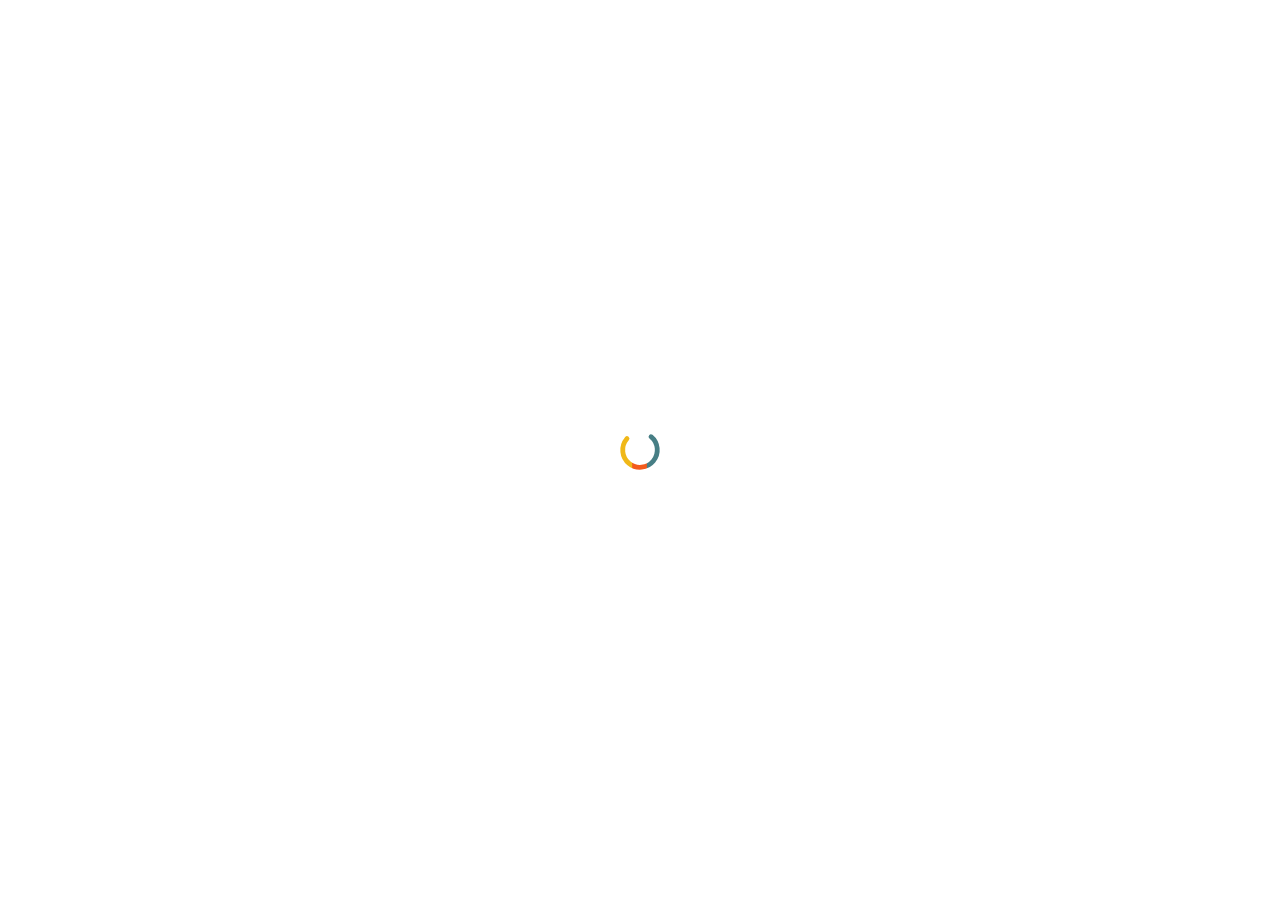
<file: index.html>
﻿<!DOCTYPE html>
<html lang="en">
<head>
<meta charset="utf-8">
<title>Mr. Liu | VCard | CV HTML</title>
<!-- Stylesheets -->
<link href="css/bootstrap.css" rel="stylesheet">
<link href="css/style.css" rel="stylesheet">
<link href="css/responsive.css" rel="stylesheet">

<!--Favicon-->
<link rel="shortcut icon" href="images/favicon.png" type="image/x-icon">
<link rel="icon" href="images/favicon.png" type="image/x-icon">
<!-- Responsive -->
<meta http-equiv="X-UA-Compatible" content="IE=edge">
<meta name="viewport" content="width=device-width, initial-scale=1.0, maximum-scale=1.0, user-scalable=0">
<!--[if lt IE 9]><script src="js/html5shiv.js"></script><![endif]-->
<!--[if lt IE 9]><script src="js/respond.js"></script><![endif]-->
</head>

<body>

<div class="page-wrapper default-version">
 	
    <!-- Preloader -->
    <div class="preloader"></div>

    <div class="page-background">
        <div class="image-1"><img src="images/icons/shape/icon-1.png" alt=""></div>
        <div class="image-7"><img src="images/icons/shape/icon-7.png" alt=""></div>
        <canvas id="canvas"></canvas>
    </div>
    
    <!-- Mobile menu 手机页面友好显示-->
    <div class="mobile-menu">
        <div class="container">
            <!--Nav Outer-->
            <div class="nav-outer clearfix">
                <div class="logo"><a href="index.html"><img src="images/logo.png" alt=""></a></div>
                <!-- Main Menu -->
                <nav class="main-menu">
                    <div class="navbar-header">
                        <!-- Toggle Button -->      
                        <button type="button" class="navbar-toggle" data-toggle="collapse" data-target=".navbar-collapse">
                            <span class="icon-bar"></span>
                            <span class="icon-bar"></span>
                            <span class="icon-bar"></span>
                        </button>
                    </div>
                    
                    <div class="navbar-collapse collapse scroll-nav clearfix">
                        <ul class="navigation clearfix">
                            
                            <li class="current"><a href="#home">首页</a></li>
                            <li><a href="#about">关于Me</a></li>
                            <li><a href="#resume">个人简历</a></li>
                            <li><a href="#services">相关领域</a></li>
                            <li><a href="#work">工作/项目</a></li>
                            <li><a href="#blog">个人博客</a></li>
                            <li><a href="#contact">联系我！</a></li>

                         </ul>
                    </div>
                </nav>
                <!-- Main Menu End-->                        
            </div>
            <!--Nav Outer End-->            
        </div>
    </div>
 	
    <div class="card-outer">
        <div class="scroll-box">
            <div class="container" data-animation-in="fadeInLeft" data-animation-out="fadeOutLeft">
                <div class="card-wrapper">
                    <div class="author-info" style="background-image:url(images/background/3.jpg)">
                        <div class="image"><img src="images/resource/user.png" alt=""></div>
                        <div class="author">
                            <h3>Mr. Liu </h3>
                            <div class="designation">
                                你好，我是
                                <div class="typing-title">
                                    <p>一个 <strong>web developer.</strong></p>
                                    <p>一个 <strong>web Designer.</strong></p>
                                    <p>一个 <strong>photographer.</strong></p>
                                </div>
                                <span class="typed-title"></span>
                            </div>
                        </div>
                        <div class="link-btn">
                            <a href="projects.html" class="theme-btn btn-style-one">作品集</a>
                        </div>
                        <ul class="social-icon-two">
                            <li><a href="#"><span class="fa fa-facebook"></span></a></li>
                            <li><a href="#"><span class="fa fa-twitter"></span></a></li>
                            <li><a href="#"><span class="fa fa-google-plus"></span></a></li>
                            <li><a href="#"><span class="fa fa-pinterest"></span></a></li>
                        </ul>
                    </div>
                    <div class="card-inner-box">
                        <header class="header wow fadeInLeft" data-wow-duration="1.5s">
                            <ul class="main-menu">
                                <li class="active home"><a class="logo" href="#home"><img src="images/logo.png" alt=""></a></li>
                                <li><a href="#about"><i class="flaticon-social"></i>关于我</a></li>
                                <li><a href="#resume"><i class="flaticon-curriculum"></i>个人简历</a></li>
                                <li><a href="#work"><i class="flaticon-tools"></i>工作/项目</a></li>
                                <li><a href="#blog"><i class="flaticon-blog"></i>博客</a></li>
                                <li><a href="#services"><i class="flaticon-layers-1"></i>相关领域</a></li>
                                <li><a href="#contact"><i class="flaticon-send-mail"></i>联系我</a></li>
                            </ul>
                        </header>

                        <!-- card item -->
                        <div class="card-home card-item active" id="home" style="background-image:url(images/background/1.jpg)">

                            <div class="card-inner wow fadeInUp" data-wow-duration="2s">
                                <div class="image"><img src="images/resource/user.png" alt=""></div>
                                <div class="author">
                                    <h3>Mr. Liu</h3>
                                    <div class="designation">
                                        你好，我是
                                        <div class="typing-title">
                                            <p>一个 <strong>web developer.</strong></p>
                                            <p>一个 <strong>web Designer.</strong></p>
                                            <p>一个 <strong>photographer.</strong></p>
                                        </div>
                                        <span class="typed-title"></span>
                                    </div>
                                </div>
                                <div class="text">没有行动的承诺，不过是一席空话.</div>
                                <div class="link-btn">
                                    <a href="projects.html" class="theme-btn btn-style-one">作品集</a>
                                    <a href="personal-introduction.html" class="theme-btn btn-style-two">个人介绍</a>
                                </div>
                                <ul class="social-icon-two">
                                    <li><a href="#"><span class="fa fa-facebook"></span></a></li>
                                    <li><a href="#"><span class="fa fa-twitter"></span></a></li>
                                    <li><a href="#"><span class="fa fa-google-plus"></span></a></li>
                                    <li><a href="#"><span class="fa fa-pinterest"></span></a></li>
                                    <li><a href="#"><span class="fa fa-dribbble"></span></a></li>
                                </ul>
                            </div>
                            
                        </div>
                        <!-- end item -->

                        <!-- card item -->
                        <div class="card-about card-item" id="about" style="background-image:url(images/background/2.jpg)">
                            <div class="card-inner">
                                <h4 class="title">个人信息</h4>
                                <div class="text">没有行动的承诺，不过是一席空话.</div>
                                <div class="info-list">
                                    <div class="row">
                                        <div class="col-md-6">
                                            <ul class="list-style-one">
                                                <li><strong>姓名:</strong>  刘同学</li>
                                                <li><strong>电话:</strong>  17596574130</li>
                                                <li><strong>地址:</strong>  中国 河南</li>
                                            </ul>
                                        </div>
                                        <div class="col-md-6">
                                            <ul class="list-style-one">
                                                <li><strong>邮箱:</strong>  2575625550@qq.com</li>
                                                <li><strong>学历:</strong>  研究生</li>
                                                <li><strong>语言:</strong>  CET-6</li>
                                            </ul>
                                        </div>
                                    </div>
                                </div>                                    
                                <h4 class="title">个人技能</h4>
                                <div class="row">
                                    <!-- About Block -->
                                    <div class="skill-block col-md-3 col-sm-4 col-xs-6">
                                        <div class="inner-box">
                                            <div class="graph-outer">
                                                <input type="text" class="dial" data-fgColor="#9147ff" data-bgColor="#f5f5f5" data-width="90" data-height="90" data-linecap="normal"  value="75">
                                                <div class="inner-text count-box"><span class="count-text" data-stop="75" data-speed="2000"></span>%</div>
                                            </div>
                                            <h3>后端</h3>
                                        </div>
                                    </div>

                                    <!-- About Block -->
                                    <div class="skill-block col-md-3 col-sm-4 col-xs-6">
                                        <div class="inner-box">
                                            <div class="graph-outer">
                                                <input type="text" class="dial" data-fgColor="#ff5e7e" data-bgColor="#f5f5f5" data-width="90" data-height="90" data-linecap="normal"  value="50">
                                                <div class="inner-text count-box"><span class="count-text" data-stop="50" data-speed="2000"></span>%</div>
                                            </div>
                                            <h3>前端</h3>
                                        </div>
                                    </div>

                                    <!-- About Block -->
                                    <div class="skill-block col-md-3 col-sm-4 col-xs-6">
                                        <div class="inner-box">
                                            <div class="graph-outer">
                                                <input type="text" class="dial" data-fgColor="#ffc713" data-bgColor="#f5f5f5" data-width="90" data-height="90" data-linecap="normal"  value="40">
                                                <div class="inner-text count-box"><span class="count-text" data-stop="40" data-speed="2000"></span>%</div>
                                            </div>
                                            <h3>深度学习 </h3>
                                        </div>
                                    </div>

                                    <!-- About Block -->
                                    <div class="skill-block col-md-3 col-sm-4 col-xs-6">
                                        <div class="inner-box">
                                            <div class="graph-outer">
                                                <input type="text" class="dial" data-fgColor="#51dbc3" data-bgColor="#f5f5f5" data-width="90" data-height="90" data-linecap="normal"  value="10">
                                                <div class="inner-text count-box"><span class="count-text" data-stop="10" data-speed="2000"></span>%</div>
                                            </div>
                                            <h3>嵌入式 </h3>
                                        </div>
                                    </div>
                                </div>
                                <div class="row">
                                    <div class="lower-content">
                                        <div class="col-sm-12 col-xs-12">
                                            <p>编程语言：熟练掌握java、较熟练使用python、c++。</p>
                                            <p>熟练掌握后端开发框架：SSM、微服务框架springboot、spring cloud、spring security等；前端框架：vue框架、Element框架。</p>
                                            <p>会熟练使用mysql、neo4j、redis、消息队列等。</p>
                                            <p>其他：vs2019+QT开发、python深度学习框架pytorch。</p>
                                        </div>
                                    
                                    </div>
                                </div>
                                    
                                        
                            </div>
                        </div>
                        <!-- end item -->

                        <!-- card item -->
                        <div class="card-resume card-item" id="resume" style="background-image:url(images/background/2.jpg)">
                            <div class="card-inner">
                                <h4 class="title">个人简历</h4>
                                <div class="row clearfix">
                                    <!--Column-->
                                    <div class="timeline-column col-md-6 col-sm-12 col-xs-12">
                                        <div class="inner">
                                            <div class="col-header"><div class="icon-box"><div class="icon-inner"><div class="icon"><span class="flaticon-book"></span></div></div></div> <h2>教育经历</h2></div>
                                            
                                            <!--Timeline Block-->
                                            <div class="timeline-block">
                                                <div class="inner-box">
                                                    <h4>本科</h4>
                                                    <div class="date"><span>2017年09月 - 2021年07月</span> / 郑州大学</div>
                                                    <div class="text">GPA:专业前15%</div>
                                                    <div class="text"> 荣誉：二等奖学金(2019-2020) 三等奖学金(2018-2019)</div>
                                                </div>
                                            </div>
                                            <!--Timeline Block-->
                                            <div class="timeline-block">
                                                <div class="inner-box">
                                                    <h4>研究生</h4>
                                                    <div class="date"><span>2022年07月 - 2025年06月</span> / 郑州大学</div>
                                                    <div class="text">荣誉：机器人比赛三等奖、一等奖学金，院级优秀团员</div>
                                                </div>
                                            </div>
                                        </div>
                                    </div>

                                    <!--Column-->
                                    <div class="timeline-column col-md-6 col-sm-12 col-xs-12">
                                        <div class="inner">
                                            <div class="col-header"><div class="icon-box"><div class="icon-inner"><div class="icon"><span class="flaticon-case"></span></div></div></div> <h2>工作经历</h2></div>
                                            
                                            <!--Timeline Block-->
                                            <div class="timeline-block">
                                                <div class="inner-box">
                                                    <h4>java开发工程师</h4>
                                                    <div class="date"><span>2021年07月 - 2022年04月</span> / 济南-中国重汽集团有限公司</div>
                                                    <div class="text">参与配件三包政策、外出运费等公司业务的功能分析和设计。</div>
                                                    <div class="text">参与开发了国际公司配件辅助系统，完成开发了用户管理，价格管理，价格政策管理，配件目录管理，大区部管理，国家管理等模块。深刻体会了软件项目从立项到测试的完整步骤。使用了springboot、VUE+Element框架。 </div>
                                                </div>
                                            </div>
                                            
                                        </div>
                                    </div>
                                    
                                    <!--Column-->
                                    <div class="timeline-column col-md-6 col-sm-12 col-xs-12">
                                        <div class="inner">
                                            <div class="col-header"><div class="icon-box"><div class="icon-inner"><div class="icon"><span class="flaticon-computer"></span></div></div></div> <h2>项目经历</h2></div>
                                            
                                            <!--Timeline Block-->
                                            <div class="timeline-block">
                                                <div class="inner-box">
                                                    <h4>开发人员</h4>
                                                    <div class="date"><span>2022年11月 - 至今</span>  / 基于增强现实的EWIS维修支持系统</div>
                                                    <div class="text">项目针对目前的EWIS的排故维修过程复杂、耗时长、效率低等问题进行开发. </div>
                                                </div>
                                            </div>

                                            <div class="timeline-block">
                                                <div class="inner-box">
                                                    <h4>开发人员</h4>
                                                    <div class="date"><span>2023年11月 - 2024年03月 </span> / 基于汽车维修知识的智能问答系统.</div>
                                                    <div class="text">项目提供了一个高效、精准且用户友好的汽车知识智能问答平台，帮助维修人员快速解决各种汽车维修相关的问题。</div>
                                                </div>
                                            </div>

                                        </div>
                                    </div>
                                    <!--Column-->
                                    <div class="timeline-column col-md-6 col-sm-12 col-xs-12">
                                        <div class="inner">
                                            <div class="col-header"><div class="icon-box"><div class="icon-inner"><div class="icon"><span class="flaticon-curriculum"></span></div></div></div> <h2>活动经历</h2></div>
                                            
                                            <!--Timeline Block-->
                                            <div class="timeline-block">
                                                <div class="inner-box">
                                                    <h4>开发人员</h4>
                                                    <div class="date"><span>2022年11月 - 至今</span>  / 基于增强现实的EWIS维修支持系统</div>
                                                    <div class="text">项目针对目前的EWIS的排故维修过程复杂、耗时长、效率低等问题进行开发. </div>
                                                </div>
                                            </div>

                                            <div class="timeline-block">
                                                <div class="inner-box">
                                                    <h4>开发人员</h4>
                                                    <div class="date"><span>2023年11月 - 2024年03月 </span> / 基于汽车维修知识的智能问答系统.</div>
                                                    <div class="text">项目提供了一个高效、精准且用户友好的汽车知识智能问答平台，帮助维修人员快速解决各种汽车维修相关的问题。 </div>
                                                </div>
                                            </div>

                                        </div>
                                    </div>
                                    
                                </div>
                            </div>
                        </div>
                        <!-- end item -->
                        <!-- card item -->
                        <div class="card-projects card-item" id="work" style="background-image:url(images/background/2.jpg)">
                            <div class="card-inner">
                                <h4 class="title">项目介绍</h4>
                                <div class="row">
                                    <div class="projects-block col-md-6">
                                        <div class="inner-box">
                                            <figure class="image">
                                                <img src="images/gallery/ewis.png" alt="image">
                                                <div class="overlay">
                                                    <a class="lightbox-image option-btn" title="Image Caption Here" data-fancybox-group="example-gallery" href="images/gallery/1.jpg">
                                                        <i class="fa fa-search"></i>
                                                    </a>                                
                                                </div>
                                            </figure>
                                            <div class="caption-title">
                                                <h3><a href="project-first.html">基于汽车维修知识的智能问答系统</a></h3>
                                                <span>已申请软著</span>
                                            </div>
                                        </div>
                                    </div>
                                    <div class="projects-block col-md-6">
                                        <div class="inner-box">
                                            <figure class="image">
                                                <img src="images/gallery/repair.jpg" alt="image">
                                                <div class="overlay">
                                                    <a class="lightbox-image option-btn" title="Image Caption Here" data-fancybox-group="example-gallery" href="images/gallery/2.jpg">
                                                        <i class="fa fa-search"></i>
                                                    </a>                                
                                                </div>
                                            </figure>
                                            <div class="caption-title">
                                                <h3><a href="project-second.html">
                                                    基于增强现实的EWIS维修支持系统</a></h3>
                                                <span>已申请专利</span>
                                            </div>
                                        </div>
                                    </div>
                                    <div class="projects-block col-md-12">
                                        <div class="inner-box">
                                            <figure class="image">
                                                <img src="images/gallery/3.jpg" alt="image">
                                                <div class="overlay">
                                                    <a class="lightbox-image option-btn" title="Image Caption Here" data-fancybox-group="example-gallery" href="images/gallery/3.jpg">
                                                        <i class="fa fa-search"></i>
                                                    </a>                                
                                                </div>
                                            </figure>
                                            <div class="caption-title">
                                                <h3><a href="#">Portfolio Item Title</a></h3>
                                                <span>Branding, Print</span>
                                            </div>
                                        </div>
                                    </div>
                                    <div class="projects-block col-md-6">
                                        <div class="inner-box">
                                            <figure class="image">
                                                <img src="images/gallery/4.jpg" alt="image">
                                                <div class="overlay">
                                                    <a class="lightbox-image option-btn" title="Image Caption Here" data-fancybox-group="example-gallery" href="images/gallery/4.jpg">
                                                        <i class="fa fa-search"></i>
                                                    </a>                                
                                                </div>
                                            </figure>
                                            <div class="caption-title">
                                                <h3><a href="#">Portfolio Item Title</a></h3>
                                                <span>Branding, Print</span>
                                            </div>
                                        </div>
                                    </div>
                                    <div class="projects-block col-sm-6">
                                        <div class="inner-box">
                                            <figure class="image">
                                                <img src="images/gallery/5.jpg" alt="image">
                                                <div class="overlay">
                                                    <a class="lightbox-image option-btn" title="Image Caption Here" data-fancybox-group="example-gallery" href="images/gallery/5.jpg">
                                                        <i class="fa fa-search"></i>
                                                    </a>                                
                                                </div>
                                            </figure>
                                            <div class="caption-title">
                                                <h3><a href="#">Portfolio Item Title</a></h3>
                                                <span>Branding, Print</span>
                                            </div>
                                        </div>
                                    </div>
                                    <div class="projects-block col-sm-6">
                                        <div class="inner-box">
                                            <figure class="image">
                                                <img src="images/gallery/6.jpg" alt="image">
                                                <div class="overlay">
                                                    <a class="lightbox-image option-btn" title="Image Caption Here" data-fancybox-group="example-gallery" href="images/gallery/6.jpg">
                                                        <i class="fa fa-search"></i>
                                                    </a>                                
                                                </div>
                                            </figure>
                                            <div class="caption-title">
                                                <h3><a href="#">Portfolio Item Title</a></h3>
                                                <span>Branding, Print</span>
                                            </div>
                                        </div>
                                    </div>
                                </div>
                            </div>
                        </div>
                        <!-- end item -->
                        <!-- card item -->
                        <div class="card-blog card-item" id="blog" style="background-image:url(images/background/2.jpg)">
                            <div class="card-inner">
                                <h4 class="title">个人博客</h4>
                                <div class="news-block">
                                    <div class="inner-box">
                                        <div class="image">
                                            <img src="images/resource/idea.png" alt="">
                                            <div class="overlay">
                                                <a class="link-btn" href="https://oir67ro11b7.feishu.cn/docx/JcX3d37yaoLJaIxteVjcAUCfn2c?from=from_copylink">
                                                    <i class="fa fa-link"></i>
                                                </a>                                
                                            </div>
                                        </div>
                                        <div class="date"><strong>02</strong> <br>Sep</div>
                                        <div class="lower-content">
                                            <h4><a href="https://oir67ro11b7.feishu.cn/docx/JcX3d37yaoLJaIxteVjcAUCfn2c?from=from_copylink">
                                                Idea的使用
                                            </a></h4>
                                            <div class="post-meta">by admin  /  <span>Design</span></div>
                                        </div>
                                    </div>
                                </div>
                                <div class="news-block">
                                    <div class="inner-box">
                                        <div class="image">
                                            <img src="images/resource/java1.png" alt="">
                                            <div class="overlay">
                                                <a class="link-btn" href="https://oir67ro11b7.feishu.cn/mindnotes/WJ5cbQFllmZeJlnbIfXcjaa7nHh?from=from_copylink">
                                                    <i class="fa fa-link"></i>
                                                </a>                                
                                            </div>
                                        </div>
                                        <div class="date"><strong>04</strong> <br>Sep</div>
                                        <div class="lower-content">
                                            <h4><a href="https://oir67ro11b7.feishu.cn/mindnotes/WJ5cbQFllmZeJlnbIfXcjaa7nHh?from=from_copylink">java容器</a></h4>
                                            <div class="post-meta">by admin  /  <span>Design</span></div>
                                        </div>
                                    </div>
                                </div>
                                <div class="news-block">
                                    <div class="inner-box">
                                        <div class="image">
                                            <img src="images/resource/mysql.png" alt="">
                                            <div class="overlay">
                                                <a class="link-btn" href="https://oir67ro11b7.feishu.cn/docx/BRZudu1nQoAPF6xFkPQc0dN3nuh?from=from_copylink">
                                                    <i class="fa fa-link"></i>
                                                </a>                                
                                            </div>
                                        </div>
                                        <div class="date"><strong>06</strong> <br>Sep</div>
                                        <div class="lower-content">
                                            <h4><a href="https://oir67ro11b7.feishu.cn/docx/BRZudu1nQoAPF6xFkPQc0dN3nuh?from=from_copylink">
                                                mysql基础和高级</a></h4>
                                            <div class="post-meta">by admin  /  <span>Design</span></div>
                                        </div>
                                    </div>
                                </div>
                                <div class="news-block">
                                    <div class="inner-box">
                                        <div class="image">
                                            <img src="images/resource/maven.png" alt="">
                                            <div class="overlay">
                                                <a class="link-btn" href="https://oir67ro11b7.feishu.cn/docx/XjW6dcTUao5QtFxPPj1cq5VfnXf?from=from_copylink">
                                                    <i class="fa fa-link"></i>
                                                </a>                                
                                            </div>
                                        </div>
                                        <div class="date"><strong>07</strong> <br>Sep</div>
                                        <div class="lower-content">
                                            <h4><a href="https://oir67ro11b7.feishu.cn/docx/XjW6dcTUao5QtFxPPj1cq5VfnXf?from=from_copylink">
                                                maven的使用</a></h4>
                                            <div class="post-meta">by admin  /  <span>Design</span></div>
                                        </div>
                                    </div>
                                </div>
                                <div class="news-block">
                                    <div class="inner-box">
                                        <div class="image">
                                            <img src="images/resource/linux+win.png" alt="">
                                            <div class="overlay">
                                                <a class="link-btn" href="https://oir67ro11b7.feishu.cn/docx/E5EeddrLDoT3FYxytBZclBJlnNZ?from=from_copylink">
                                                    <i class="fa fa-link"></i>
                                                </a>                                
                                            </div>
                                        </div>
                                        <div class="date"><strong>08</strong> <br>Sep</div>
                                        <div class="lower-content">
                                            <h4><a href="https://oir67ro11b7.feishu.cn/docx/E5EeddrLDoT3FYxytBZclBJlnNZ?from=from_copylink">
                                                linux+windows双系统配置</a></h4>
                                            <div class="post-meta">by admin  /  <span>Design</span></div>
                                        </div>
                                    </div>
                                </div>
                                <div class="news-block">
                                    <div class="inner-box">
                                        <div class="image">
                                            <img src="images/resource/linux.png" alt="">
                                            <div class="overlay">
                                                <a class="link-btn" href="https://oir67ro11b7.feishu.cn/docx/W0s9dDia7oMQ7pxuWg0ciZEknce?from=from_copylink">
                                                    <i class="fa fa-link"></i>
                                                </a>                                
                                            </div>
                                        </div>
                                        <div class="date"><strong>09</strong> <br>Sep</div>
                                        <div class="lower-content">
                                            <h4><a href="https://oir67ro11b7.feishu.cn/docx/W0s9dDia7oMQ7pxuWg0ciZEknce?from=from_copylink">
                                                linux杂项学习</a></h4>
                                            <div class="post-meta">by admin  /  <span>Design</span></div>
                                        </div>
                                    </div>
                                </div>
                            </div>
                        </div>
                        <!-- end item -->
                        <!-- card item -->
                        <div class="card-services card-item" id="services" style="background-image:url(images/background/2.jpg)">
                            <div class="card-inner">
                                <h4 class="title">相关领域</h4>
                                <div class="row">
                                    <div class="services-block col-md-6">
                                        <div class="inner-box">
                                            <div class="icon-box"><span class="icon flaticon-pen-tool"></span></div>
                                            <h4><a href="https://oir67ro11b7.feishu.cn/docx/W0s9dDia7oMQ7pxuWg0ciZEknce?from=from_copylink">Linux系统</a></h4>
                                            <div class="text">通过视觉设计和用户体验优化来创建美观、易用的数字产品的过程。 </div>
                                        </div> 
                                    </div>
                                    <div class="services-block col-md-6">
                                        <div class="inner-box">
                                            <div class="icon-box"><span class="icon flaticon-folder"></span></div>
                                            <h4><a href="blog-single.html">Web Development Tools</a></h4>
                                            <div class="text">创建和维护网站和Web应用程序的软件和服务集合，包括代码编辑器、版本控制系统。 </div>
                                        </div> 
                                    </div>
                                    <div class="services-block col-md-6">
                                        <div class="inner-box">
                                            <div class="icon-box"><span class="icon flaticon-computer"></span></div>
                                            <h4><a href="blog-single.html">Coding Style</a></h4>
                                            <div class="text">编写代码时遵循的一系列规范和最佳实践，以提高代码的可读性、可维护性和一致性。 </div>
                                        </div> 
                                    </div>
                                    <div class="services-block col-md-6">
                                        <div class="inner-box">
                                            <div class="icon-box"><span class="icon flaticon-layers-1"></span></div>
                                            <h4><a href="blog-single.html">Deep Learning</a></h4>
                                            <div class="text">通过构建和训练多层神经网络来自动提取和学习数据的特征，以此来完成某种任务 </div>
                                        </div> 
                                    </div>
                                    <div class="services-block col-md-6">
                                        <div class="inner-box">
                                            <div class="icon-box"><span class="icon flaticon-web-design"></span></div>
                                            <h4><a href="blog-single.html">java Development</a></h4>
                                            <div class="text">Java编程语言进行软件和应用程序开发的过程，强调平台独立性和面向对象编程。 </div>
                                        </div> 
                                    </div>
                                    <div class="services-block col-md-6">
                                        <div class="inner-box">
                                            <div class="icon-box"><span class="icon flaticon-photo-camera"></span></div>
                                            <h4><a href="blog-single.html">Spring Microservices </a></h4>
                                            <div class="text">构建小型、独立、可部署服务的架构模式，旨在提高系统的可扩展性和灵活性。 </div>
                                        </div> 
                                    </div>
                                </div>
                            </div>
                        </div>
                        <!-- end item -->
                        
                        <!-- card item -->
                        <div class="card-contact card-item" id="contact" style="background-image:url(images/background/2.jpg)">
                            <div class="card-inner">
                                <h3 class="title">联系方式</h3>
                                <h4>保持联络</h4>
                                <div class="row clearfix">
                                    <div class="col-md-6">
                                        <ul class="list-style-two">
                                            <li><span class="icon flaticon-signs"></span>高新区科学大道100号郑州大学 <br> 河南省郑州市 </li>
                                            <li><span class="icon flaticon-smartphone"></span>(+86) 17596574130 <br>(+86) 19838041187</li>
                                            <li><span class="icon flaticon-note-1"></span>2575625550@qq.com <br>info@example.com</li>
                                        </ul>
                                    </div>
                                    <div class="col-md-6">
                                        <div class="map-section">
                                            <div class="home-google-map">
                                                <div 
                                                    class="google-map" 
                                                    id="contact-google-map" 
                                                    data-map-lat="40.700843" 
                                                    data-map-lng="-74.004012" 
                                                    data-icon-path="images/icons/map-marker.png"
                                                    data-map-title="Chester"
                                                    data-map-zoom="11" >
                                                </div>
                                            </div>
                                        </div>
                                    </div>
                                </div>                                        
                            </div>
                        </div>
                        <!-- end item -->

                    </div>
                </div>
                    
            </div>
        </div>
            
    </div>

</div>
<!--End pagewrapper-->


<script src="js/jquery.js"></script> 

<script src="js/bootstrap.min.js"></script>
<script src="js/jquery.mCustomScrollbar.concat.min.js"></script>
<script src="js/owl.js"></script>
<script src="js/wow.js"></script>
<script src="js/appear.js"></script>
<script src="js/jquery.fancybox.js"></script>
<script src="js/element-in-view.js"></script>
<script src="js/knob.js"></script>
<script src="js/validate.js"></script>
<script src="js/mousemoveparallax.js"></script>
<script src="js/pagenav.js"></script>
<script src="js/jquery-type.js"></script>
<script src="js/jquery.nicescroll.min.js"></script>
<script src="js/particle-alone.js"></script>
<script src="js/script.js"></script>

<!--Google Map APi Key-->
<script src="http://ditu.google.cn/maps/api/js?key=AIzaSyATY4Rxc8jNvDpsK8ZetC7JyN4PFVYGCGM"></script>
<script src="js/gmaps.js"></script>
<script src="js/map-script.js"></script>
<!--End Google Map APi-->

</body>
</html>
</file>
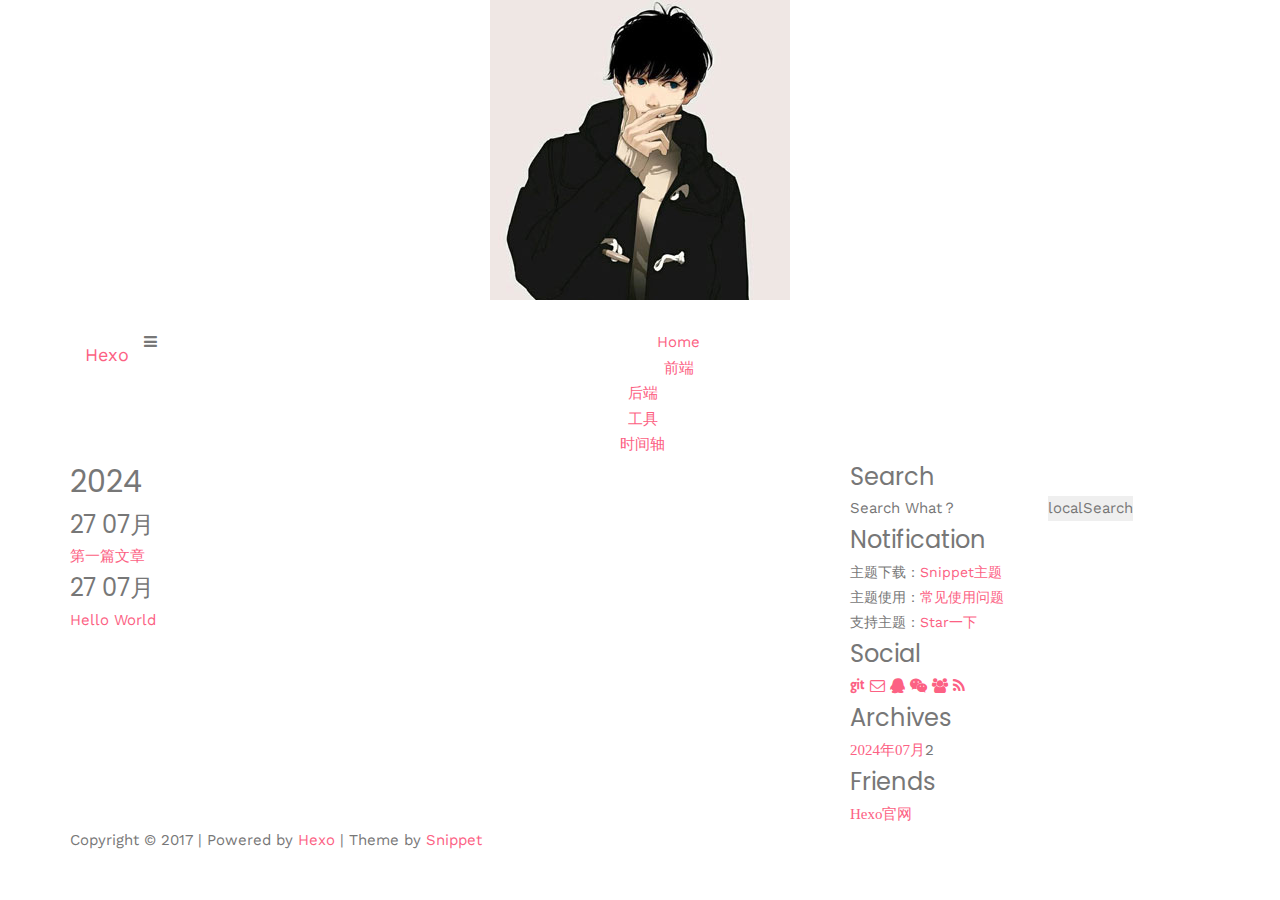
<file: archives/index.html>
<!DOCTYPE HTML>
<html lang="en">

<head>
    <!--Setting-->
    <meta charset="UTF-8">
    <meta name="viewport" content="width=device-width, user-scalable=no, initial-scale=1.0, maximum-scale=1.0, minimum-scale=1.0">
    <meta http-equiv="X-UA-Compatible" content="IE=Edge,chrome=1">
    <meta http-equiv="Cache-Control" content="no-siteapp">
    <meta http-equiv="Cache-Control" content="no-transform">
    <meta name="renderer" content="webkit|ie-comp|ie-stand">
    <meta name="apple-mobile-web-app-capable" content="Hexo">
    <meta name="apple-mobile-web-app-status-bar-style" content="black">
    <meta name="format-detection" content="telephone=no,email=no,adress=no">
    <meta name="browsermode" content="application">
    <meta name="screen-orientation" content="portrait">
    <meta name="theme-version" content="1.3.0">
    <meta name="root" content="/">
    <link rel="dns-prefetch" href="http://example.com">
    <!--SEO-->

<meta name="keywords" content="" />


<meta name="description" content="" />


<meta name="robots" content="all" />
<meta name="google" content="all" />
<meta name="googlebot" content="all" />
<meta name="verify" content="all" />
    <!--Title-->

<title>
    
    Archives |
    
    Hexo
</title>

<link rel="alternate" href="/atom.xml" title="Hexo" type="application/atom+xml">


<link rel="icon" href="/favicon.ico">

    


<link rel="stylesheet" href="/css/bootstrap.min.css?rev=3.3.7.css">
<link rel="stylesheet" href="/css/font-awesome.min.css?rev=4.7.0.css">
<link rel="stylesheet" href="/css/style.css?rev=@@hash.css">

    
<div class="hide">
    <script type="text/javascript">
    var cnzz_protocol = (("https:" == document.location.protocol) ? " https://" : " http://");
    document.write(unescape("%3Cspan class='cnzz_stat_icon_1263868967 hide' %3E%3Cscript%20src%3D%22https%3A%2F%2Fs95.cnzz.com%2Fz_stat.php%3Fweb_id%3D1272564536%22%3E%3C%2Fscript%3E%3C/span%3E%3Cscript src='" + cnzz_protocol + "s19.cnzz.com/z_stat.php%3Fid%3D1263868967%26show%3Dpic1' type='text/javascript'%3E%3C/script%3E"));
    </script>
</div>




    

<meta name="generator" content="Hexo 7.3.0"></head>
<!--[if lte IE 8]>
<style>
    html{ font-size: 1em }
</style>
<![endif]-->
<!--[if lte IE 9]>
<div style="ie">你使用的浏览器版本过低，为了你更好的阅读体验，请更新浏览器的版本或者使用其他现代浏览器，比如Chrome、Firefox、Safari等。</div>
<![endif]-->
<body>
    <header class="main-header"  style="background-image:url(
    https://hexo-theme-snippet-1251680922.cos.ap-beijing.myqcloud.com/img/banner.jpg)"
     >
    <div class="main-header-box">
        <a class="header-avatar" href="/" title='John Doe'>
            <img src="/img/avatar.jpg" alt="logo头像" class="img-responsive center-block">
        </a>
        <div class="branding">
            <!--<h2 class="text-hide">Snippet主题,从未如此简单有趣</h2>-->
            
            <img src="/img/branding.png" alt="Snippet 博客主题" class="img-responsive center-block">
            
        </div>
    </div>
</header>
    <nav class="main-navigation">
    <div class="container">
        <div class="row">
            <div class="col-sm-12">
                <div class="navbar-header"><span class="nav-toggle-button collapsed pull-right" data-toggle="collapse" data-target="#main-menu" id="mnav">
                        <span class="sr-only"></span>
                        <i class="fa fa-bars"></i>
                    </span>
                    <a class="navbar-brand" href="http://example.com">
                        Hexo</a>
                </div>
                <div class="collapse navbar-collapse" id="main-menu">
                    <ul class="menu">
                        
                        <li role="presentation" class="text-center">
                            <a href="/"><i class="fa "></i>
                                Home</a>
                        </li>
                        
                        <li role="presentation" class="text-center">
                            <a href="/categories/前端/"><i class="fa "></i>
                                前端</a>
                        </li>
                        
                        <li role="presentation" class="text-center">
                            <a href="/categories/后端/"><i class="fa "></i>
                                后端</a>
                        </li>
                        
                        <li role="presentation" class="text-center">
                            <a href="/categories/工具/"><i class="fa "></i>
                                工具</a>
                        </li>
                        
                        <li role="presentation" class="text-center">
                            <a href="/archives/"><i class="fa "></i>
                                时间轴</a>
                        </li>
                        
                    </ul>
                </div>
            </div>
        </div>
    </div>
</nav>
    <section class="content-wrap">
        <div class="container">
            <div class="row">
                <main class="col-md-8 main-content ">
                    <div id="main">
    <div class="timebox">
        <div class="timeline">
            <ul>
                
                
                
                
                
                
                <h2>
                    2024
                </h2>
                
                
                <li>
                    
                    <h3>
                        27<span>
                            07月</span>
                    </h3>
                    <a href="/2024/07/27/%E7%AC%AC%E4%B8%80%E7%AF%87%E6%96%87%E7%AB%A0/" title="第一篇文章" target="_blank">
                        第一篇文章</a>
                </li>
                
                
                
                
                
                
                <li>
                    
                    <h3>
                        27<span>
                            07月</span>
                    </h3>
                    <a href="/2024/07/27/hello-world/" title="Hello World" target="_blank">
                        Hello World</a>
                </li>
                
                
            </ul>
        </div>
    </div>
</div>
                </main>
                
                    
<aside class="col-md-4 sidebar">
    
    
<div class="widget">
    <h3 class="title">
        Search
    </h3>
    <div id="search-form">
        <div id="result-mask" class="hide"></div>
        <div class="search-area">
            
            <input id="search-key" type="search" autocomplete="off" placeholder="Search What？">
            <button type="button" class="search-form-submit" id="search-local">
                localSearch</button>
            
            
        </div>
        <div id="result-wrap" class="hide">
            <div id="search-result"></div>
        </div>
        <div class="hide">
            <template id="search-tpl">
                <div class="item">
                    <a href="/{path}" title="{title}">
                        <div class="title">{title}</div>
                        <div class="content">{content}</div>
                    </a>
                </div>
            </template>
        </div>
    </div>
</div>

    
    
<div class="widget">
    <h3 class="title">
        Notification
    </h3>
    <div class="notification">
        <p>
    主题下载：<a href="https://github.com/shenliyang/hexo-theme-snippet" title="fork me" target="_blank">Snippet主题</a> <br/>
    主题使用：<a href="https://github.com/shenliyang/hexo-theme-snippet/blob/master/README.md#常见问题" title="" target="_blank">常见使用问题</a> <br/>
    支持主题：<a target="_blank" rel="noopener" href="https://github.com/shenliyang/hexo-theme-snippet/stargazers">Star一下</a>
</p>
    </div>
</div>

    
    
<div class="widget">
    <h3 class="title">
        Social
    </h3>
    <div class="content social">
        
        <a href="//github.com/shenliyang" rel="external nofollow" title="Github" target="_blank">
            <i class="git fa fa-git"></i>
        </a>
        
        <a href="mailto:snippet@aliyun.com" rel="external nofollow" title="邮箱" target="_blank">
            <i class="envelope-o fa fa-envelope-o"></i>
        </a>
        
        <a href="/" rel="external nofollow" title="联系QQ" target="_blank">
            <i class="qq fa fa-qq"></i>
        </a>
        
        <a href="/" rel="external nofollow" title="微信" target="_blank">
            <i class="weixin fa fa-weixin"></i>
        </a>
        
        <a href="/" rel="external nofollow" title="QQ群" target="_blank">
            <i class="users fa fa-users"></i>
        </a>
        
        <a href="/atom.xml" rel="external nofollow" title="RSS" target="_blank">
            <i class="feed fa fa-feed"></i>
        </a>
        
    </div>
</div>

    
    
    
    
<div class="widget">
    <h3 class="title">
        Archives
    </h3>
    <ul class="archive-list"><li class="archive-list-item"><a class="archive-list-link" href="/archives/2024/07/"><i class="fa" aria-hidden="true">2024年07月</i></a><span class="archive-list-count">2</span></li></ul>
</div>

    
    
    
    
<div class="widget">
    <h3 class="title">
        Friends
    </h3>
    <div class="content friends-link">
        
        <a href="https://hexo.io/zh-cn/" class="fa" target="_blank">
            Hexo官网</a>
        
    </div>
</div>

    
</aside>

                
            </div>
        </div>
    </section>
    <footer class="main-footer">
    <div class="container">
        <div class="row">
        </div>
    </div>
</footer>
<a id="back-to-top" class="icon-btn hide">
    <i class="fa fa-chevron-up"></i>
</a>
    <div class="copyright">
    <div class="container">
        <div class="row">
            <div class="col-sm-12">
                <div class="busuanzi">
    
</div>
            </div>
            <div class="col-sm-12">
                <span>Copyright &copy;
                    2017
                    
                </span> |
                <span>
                    Powered by <a href="//hexo.io" class="copyright-links" target="_blank" rel="nofollow">Hexo</a>
                </span> |
                <span>
                    Theme by <a href="//github.com/shenliyang/hexo-theme-snippet.git" class="copyright-links" target="_blank" rel="nofollow">Snippet</a>
                </span>
            </div>
        </div>
    </div>
</div>


<script src="/js/search.js?rev=@@hash.js"></script>





<script src="/js/app.js?rev=@@hash.js"></script>

</body>
</html>
</file>
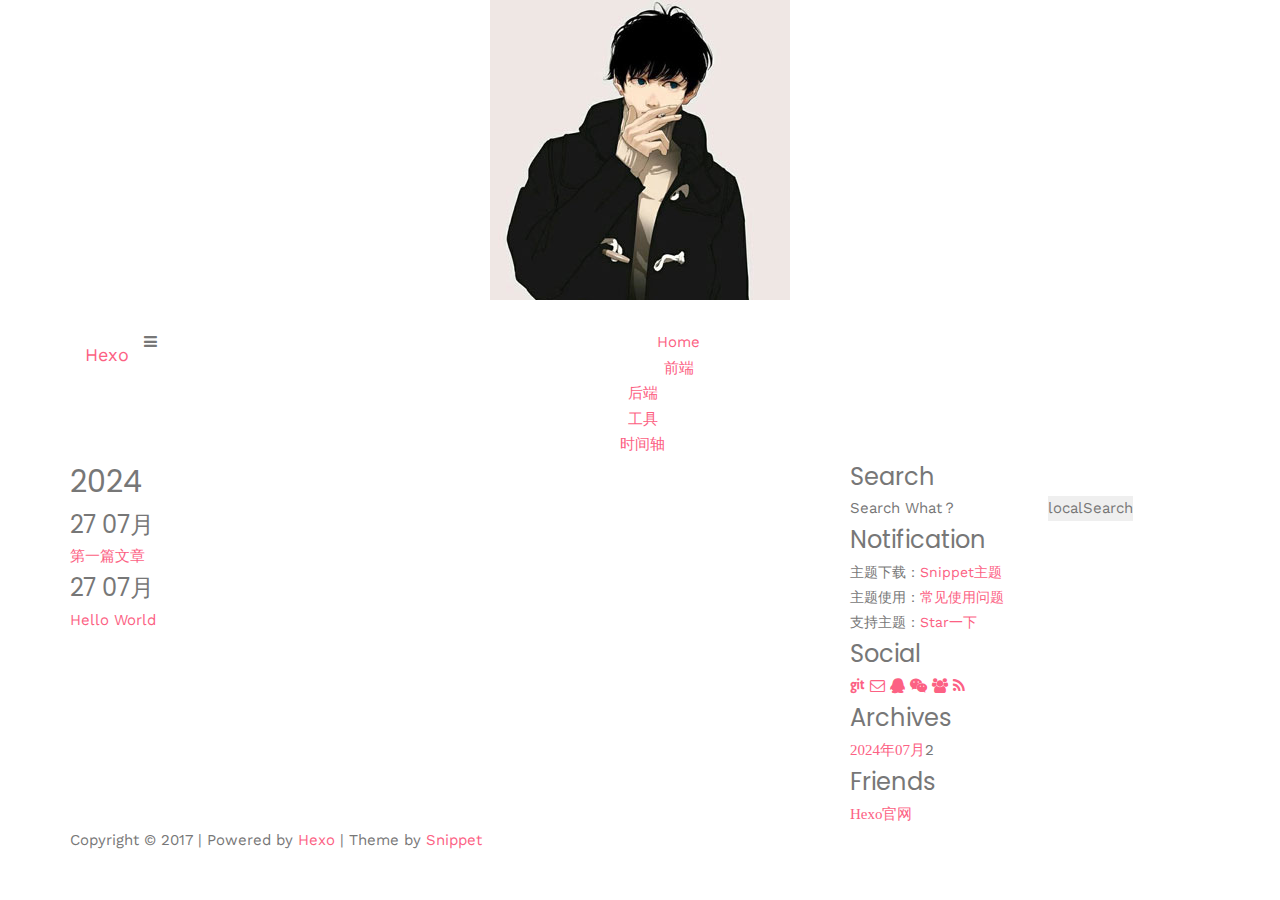
<file: archives/2024/index.html>
<!DOCTYPE HTML>
<html lang="en">

<head>
    <!--Setting-->
    <meta charset="UTF-8">
    <meta name="viewport" content="width=device-width, user-scalable=no, initial-scale=1.0, maximum-scale=1.0, minimum-scale=1.0">
    <meta http-equiv="X-UA-Compatible" content="IE=Edge,chrome=1">
    <meta http-equiv="Cache-Control" content="no-siteapp">
    <meta http-equiv="Cache-Control" content="no-transform">
    <meta name="renderer" content="webkit|ie-comp|ie-stand">
    <meta name="apple-mobile-web-app-capable" content="Hexo">
    <meta name="apple-mobile-web-app-status-bar-style" content="black">
    <meta name="format-detection" content="telephone=no,email=no,adress=no">
    <meta name="browsermode" content="application">
    <meta name="screen-orientation" content="portrait">
    <meta name="theme-version" content="1.3.0">
    <meta name="root" content="/">
    <link rel="dns-prefetch" href="http://example.com">
    <!--SEO-->

<meta name="keywords" content="" />


<meta name="description" content="" />


<meta name="robots" content="all" />
<meta name="google" content="all" />
<meta name="googlebot" content="all" />
<meta name="verify" content="all" />
    <!--Title-->

<title>
    
    Archives: 2024 |
    
    Hexo
</title>

<link rel="alternate" href="/atom.xml" title="Hexo" type="application/atom+xml">


<link rel="icon" href="/favicon.ico">

    


<link rel="stylesheet" href="/css/bootstrap.min.css?rev=3.3.7.css">
<link rel="stylesheet" href="/css/font-awesome.min.css?rev=4.7.0.css">
<link rel="stylesheet" href="/css/style.css?rev=@@hash.css">

    
<div class="hide">
    <script type="text/javascript">
    var cnzz_protocol = (("https:" == document.location.protocol) ? " https://" : " http://");
    document.write(unescape("%3Cspan class='cnzz_stat_icon_1263868967 hide' %3E%3Cscript%20src%3D%22https%3A%2F%2Fs95.cnzz.com%2Fz_stat.php%3Fweb_id%3D1272564536%22%3E%3C%2Fscript%3E%3C/span%3E%3Cscript src='" + cnzz_protocol + "s19.cnzz.com/z_stat.php%3Fid%3D1263868967%26show%3Dpic1' type='text/javascript'%3E%3C/script%3E"));
    </script>
</div>




    

<meta name="generator" content="Hexo 7.3.0"></head>
<!--[if lte IE 8]>
<style>
    html{ font-size: 1em }
</style>
<![endif]-->
<!--[if lte IE 9]>
<div style="ie">你使用的浏览器版本过低，为了你更好的阅读体验，请更新浏览器的版本或者使用其他现代浏览器，比如Chrome、Firefox、Safari等。</div>
<![endif]-->
<body>
    <header class="main-header"  style="background-image:url(
    https://hexo-theme-snippet-1251680922.cos.ap-beijing.myqcloud.com/img/banner.jpg)"
     >
    <div class="main-header-box">
        <a class="header-avatar" href="/" title='John Doe'>
            <img src="/img/avatar.jpg" alt="logo头像" class="img-responsive center-block">
        </a>
        <div class="branding">
            <!--<h2 class="text-hide">Snippet主题,从未如此简单有趣</h2>-->
            
            <img src="/img/branding.png" alt="Snippet 博客主题" class="img-responsive center-block">
            
        </div>
    </div>
</header>
    <nav class="main-navigation">
    <div class="container">
        <div class="row">
            <div class="col-sm-12">
                <div class="navbar-header"><span class="nav-toggle-button collapsed pull-right" data-toggle="collapse" data-target="#main-menu" id="mnav">
                        <span class="sr-only"></span>
                        <i class="fa fa-bars"></i>
                    </span>
                    <a class="navbar-brand" href="http://example.com">
                        Hexo</a>
                </div>
                <div class="collapse navbar-collapse" id="main-menu">
                    <ul class="menu">
                        
                        <li role="presentation" class="text-center">
                            <a href="/"><i class="fa "></i>
                                Home</a>
                        </li>
                        
                        <li role="presentation" class="text-center">
                            <a href="/categories/前端/"><i class="fa "></i>
                                前端</a>
                        </li>
                        
                        <li role="presentation" class="text-center">
                            <a href="/categories/后端/"><i class="fa "></i>
                                后端</a>
                        </li>
                        
                        <li role="presentation" class="text-center">
                            <a href="/categories/工具/"><i class="fa "></i>
                                工具</a>
                        </li>
                        
                        <li role="presentation" class="text-center">
                            <a href="/archives/"><i class="fa "></i>
                                时间轴</a>
                        </li>
                        
                    </ul>
                </div>
            </div>
        </div>
    </div>
</nav>
    <section class="content-wrap">
        <div class="container">
            <div class="row">
                <main class="col-md-8 main-content ">
                    <div id="main">
    <div class="timebox">
        <div class="timeline">
            <ul>
                
                
                
                
                
                
                <h2>
                    2024
                </h2>
                
                
                <li>
                    
                    <h3>
                        27<span>
                            07月</span>
                    </h3>
                    <a href="/2024/07/27/%E7%AC%AC%E4%B8%80%E7%AF%87%E6%96%87%E7%AB%A0/" title="第一篇文章" target="_blank">
                        第一篇文章</a>
                </li>
                
                
                
                
                
                
                <li>
                    
                    <h3>
                        27<span>
                            07月</span>
                    </h3>
                    <a href="/2024/07/27/hello-world/" title="Hello World" target="_blank">
                        Hello World</a>
                </li>
                
                
            </ul>
        </div>
    </div>
</div>
                </main>
                
                    
<aside class="col-md-4 sidebar">
    
    
<div class="widget">
    <h3 class="title">
        Search
    </h3>
    <div id="search-form">
        <div id="result-mask" class="hide"></div>
        <div class="search-area">
            
            <input id="search-key" type="search" autocomplete="off" placeholder="Search What？">
            <button type="button" class="search-form-submit" id="search-local">
                localSearch</button>
            
            
        </div>
        <div id="result-wrap" class="hide">
            <div id="search-result"></div>
        </div>
        <div class="hide">
            <template id="search-tpl">
                <div class="item">
                    <a href="/{path}" title="{title}">
                        <div class="title">{title}</div>
                        <div class="content">{content}</div>
                    </a>
                </div>
            </template>
        </div>
    </div>
</div>

    
    
<div class="widget">
    <h3 class="title">
        Notification
    </h3>
    <div class="notification">
        <p>
    主题下载：<a href="https://github.com/shenliyang/hexo-theme-snippet" title="fork me" target="_blank">Snippet主题</a> <br/>
    主题使用：<a href="https://github.com/shenliyang/hexo-theme-snippet/blob/master/README.md#常见问题" title="" target="_blank">常见使用问题</a> <br/>
    支持主题：<a target="_blank" rel="noopener" href="https://github.com/shenliyang/hexo-theme-snippet/stargazers">Star一下</a>
</p>
    </div>
</div>

    
    
<div class="widget">
    <h3 class="title">
        Social
    </h3>
    <div class="content social">
        
        <a href="//github.com/shenliyang" rel="external nofollow" title="Github" target="_blank">
            <i class="git fa fa-git"></i>
        </a>
        
        <a href="mailto:snippet@aliyun.com" rel="external nofollow" title="邮箱" target="_blank">
            <i class="envelope-o fa fa-envelope-o"></i>
        </a>
        
        <a href="/" rel="external nofollow" title="联系QQ" target="_blank">
            <i class="qq fa fa-qq"></i>
        </a>
        
        <a href="/" rel="external nofollow" title="微信" target="_blank">
            <i class="weixin fa fa-weixin"></i>
        </a>
        
        <a href="/" rel="external nofollow" title="QQ群" target="_blank">
            <i class="users fa fa-users"></i>
        </a>
        
        <a href="/atom.xml" rel="external nofollow" title="RSS" target="_blank">
            <i class="feed fa fa-feed"></i>
        </a>
        
    </div>
</div>

    
    
    
    
<div class="widget">
    <h3 class="title">
        Archives
    </h3>
    <ul class="archive-list"><li class="archive-list-item"><a class="archive-list-link" href="/archives/2024/07/"><i class="fa" aria-hidden="true">2024年07月</i></a><span class="archive-list-count">2</span></li></ul>
</div>

    
    
    
    
<div class="widget">
    <h3 class="title">
        Friends
    </h3>
    <div class="content friends-link">
        
        <a href="https://hexo.io/zh-cn/" class="fa" target="_blank">
            Hexo官网</a>
        
    </div>
</div>

    
</aside>

                
            </div>
        </div>
    </section>
    <footer class="main-footer">
    <div class="container">
        <div class="row">
        </div>
    </div>
</footer>
<a id="back-to-top" class="icon-btn hide">
    <i class="fa fa-chevron-up"></i>
</a>
    <div class="copyright">
    <div class="container">
        <div class="row">
            <div class="col-sm-12">
                <div class="busuanzi">
    
</div>
            </div>
            <div class="col-sm-12">
                <span>Copyright &copy;
                    2017
                    
                </span> |
                <span>
                    Powered by <a href="//hexo.io" class="copyright-links" target="_blank" rel="nofollow">Hexo</a>
                </span> |
                <span>
                    Theme by <a href="//github.com/shenliyang/hexo-theme-snippet.git" class="copyright-links" target="_blank" rel="nofollow">Snippet</a>
                </span>
            </div>
        </div>
    </div>
</div>


<script src="/js/search.js?rev=@@hash.js"></script>





<script src="/js/app.js?rev=@@hash.js"></script>

</body>
</html>
</file>
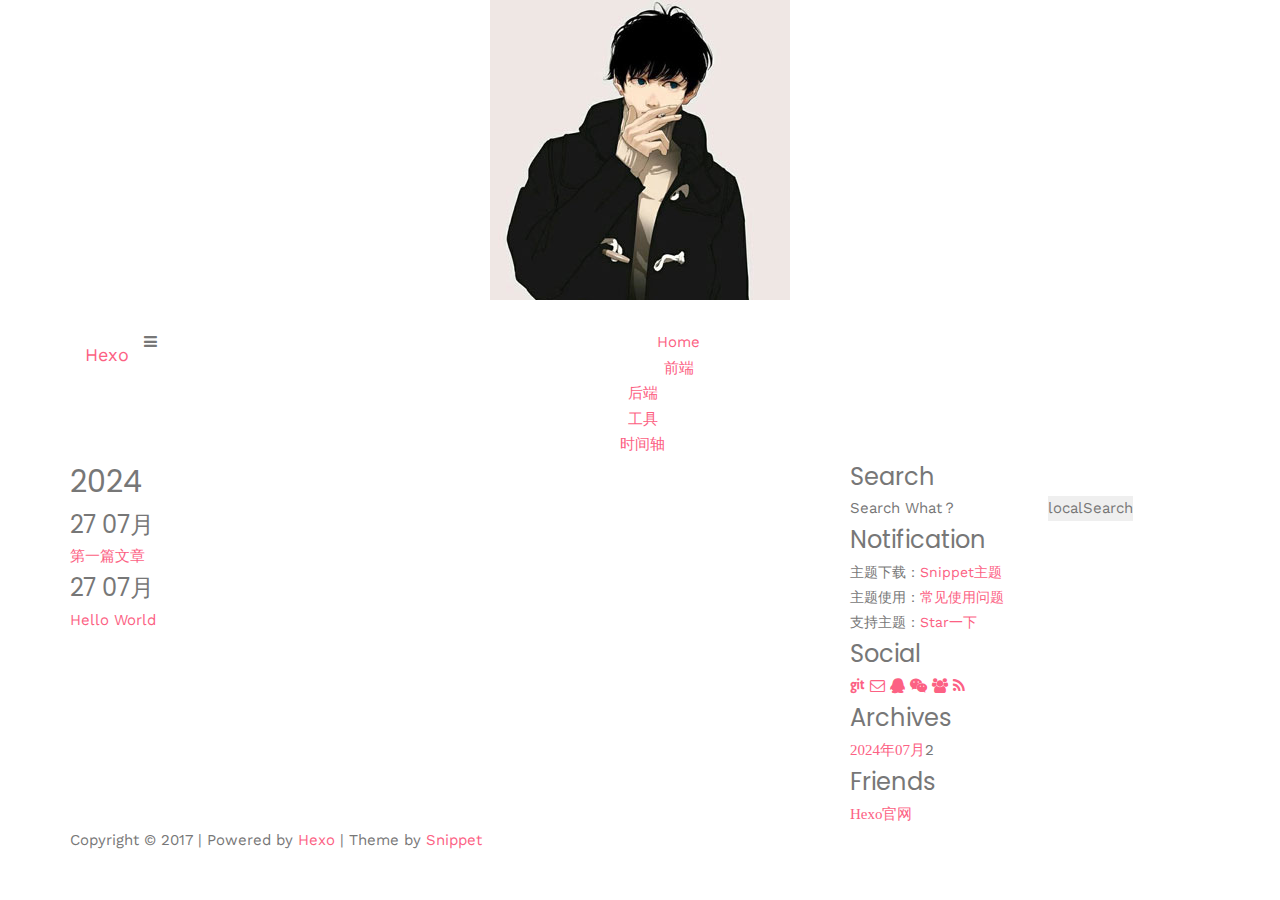
<file: archives/2024/07/index.html>
<!DOCTYPE HTML>
<html lang="en">

<head>
    <!--Setting-->
    <meta charset="UTF-8">
    <meta name="viewport" content="width=device-width, user-scalable=no, initial-scale=1.0, maximum-scale=1.0, minimum-scale=1.0">
    <meta http-equiv="X-UA-Compatible" content="IE=Edge,chrome=1">
    <meta http-equiv="Cache-Control" content="no-siteapp">
    <meta http-equiv="Cache-Control" content="no-transform">
    <meta name="renderer" content="webkit|ie-comp|ie-stand">
    <meta name="apple-mobile-web-app-capable" content="Hexo">
    <meta name="apple-mobile-web-app-status-bar-style" content="black">
    <meta name="format-detection" content="telephone=no,email=no,adress=no">
    <meta name="browsermode" content="application">
    <meta name="screen-orientation" content="portrait">
    <meta name="theme-version" content="1.3.0">
    <meta name="root" content="/">
    <link rel="dns-prefetch" href="http://example.com">
    <!--SEO-->

<meta name="keywords" content="" />


<meta name="description" content="" />


<meta name="robots" content="all" />
<meta name="google" content="all" />
<meta name="googlebot" content="all" />
<meta name="verify" content="all" />
    <!--Title-->

<title>
    
    Archives: 2024/7 |
    
    Hexo
</title>

<link rel="alternate" href="/atom.xml" title="Hexo" type="application/atom+xml">


<link rel="icon" href="/favicon.ico">

    


<link rel="stylesheet" href="/css/bootstrap.min.css?rev=3.3.7.css">
<link rel="stylesheet" href="/css/font-awesome.min.css?rev=4.7.0.css">
<link rel="stylesheet" href="/css/style.css?rev=@@hash.css">

    
<div class="hide">
    <script type="text/javascript">
    var cnzz_protocol = (("https:" == document.location.protocol) ? " https://" : " http://");
    document.write(unescape("%3Cspan class='cnzz_stat_icon_1263868967 hide' %3E%3Cscript%20src%3D%22https%3A%2F%2Fs95.cnzz.com%2Fz_stat.php%3Fweb_id%3D1272564536%22%3E%3C%2Fscript%3E%3C/span%3E%3Cscript src='" + cnzz_protocol + "s19.cnzz.com/z_stat.php%3Fid%3D1263868967%26show%3Dpic1' type='text/javascript'%3E%3C/script%3E"));
    </script>
</div>




    

<meta name="generator" content="Hexo 7.3.0"></head>
<!--[if lte IE 8]>
<style>
    html{ font-size: 1em }
</style>
<![endif]-->
<!--[if lte IE 9]>
<div style="ie">你使用的浏览器版本过低，为了你更好的阅读体验，请更新浏览器的版本或者使用其他现代浏览器，比如Chrome、Firefox、Safari等。</div>
<![endif]-->
<body>
    <header class="main-header"  style="background-image:url(
    https://hexo-theme-snippet-1251680922.cos.ap-beijing.myqcloud.com/img/banner.jpg)"
     >
    <div class="main-header-box">
        <a class="header-avatar" href="/" title='John Doe'>
            <img src="/img/avatar.jpg" alt="logo头像" class="img-responsive center-block">
        </a>
        <div class="branding">
            <!--<h2 class="text-hide">Snippet主题,从未如此简单有趣</h2>-->
            
            <img src="/img/branding.png" alt="Snippet 博客主题" class="img-responsive center-block">
            
        </div>
    </div>
</header>
    <nav class="main-navigation">
    <div class="container">
        <div class="row">
            <div class="col-sm-12">
                <div class="navbar-header"><span class="nav-toggle-button collapsed pull-right" data-toggle="collapse" data-target="#main-menu" id="mnav">
                        <span class="sr-only"></span>
                        <i class="fa fa-bars"></i>
                    </span>
                    <a class="navbar-brand" href="http://example.com">
                        Hexo</a>
                </div>
                <div class="collapse navbar-collapse" id="main-menu">
                    <ul class="menu">
                        
                        <li role="presentation" class="text-center">
                            <a href="/"><i class="fa "></i>
                                Home</a>
                        </li>
                        
                        <li role="presentation" class="text-center">
                            <a href="/categories/前端/"><i class="fa "></i>
                                前端</a>
                        </li>
                        
                        <li role="presentation" class="text-center">
                            <a href="/categories/后端/"><i class="fa "></i>
                                后端</a>
                        </li>
                        
                        <li role="presentation" class="text-center">
                            <a href="/categories/工具/"><i class="fa "></i>
                                工具</a>
                        </li>
                        
                        <li role="presentation" class="text-center">
                            <a href="/archives/"><i class="fa "></i>
                                时间轴</a>
                        </li>
                        
                    </ul>
                </div>
            </div>
        </div>
    </div>
</nav>
    <section class="content-wrap">
        <div class="container">
            <div class="row">
                <main class="col-md-8 main-content ">
                    <div id="main">
    <div class="timebox">
        <div class="timeline">
            <ul>
                
                
                
                
                
                
                <h2>
                    2024
                </h2>
                
                
                <li class="">
                    
                    <h3>
                        27<span>
                            07月</span>
                    </h3>
                    <a href="/2024/07/27/%E7%AC%AC%E4%B8%80%E7%AF%87%E6%96%87%E7%AB%A0/" title="第一篇文章" target="_blank">
                        第一篇文章</a>
                </li>
                
                
                
                
                
                
                <li class="">
                    
                    <h3>
                        27<span>
                            07月</span>
                    </h3>
                    <a href="/2024/07/27/hello-world/" title="Hello World" target="_blank">
                        Hello World</a>
                </li>
                
                
            </ul>
        </div>
    </div>
</div>
                </main>
                
                    
<aside class="col-md-4 sidebar">
    
    
<div class="widget">
    <h3 class="title">
        Search
    </h3>
    <div id="search-form">
        <div id="result-mask" class="hide"></div>
        <div class="search-area">
            
            <input id="search-key" type="search" autocomplete="off" placeholder="Search What？">
            <button type="button" class="search-form-submit" id="search-local">
                localSearch</button>
            
            
        </div>
        <div id="result-wrap" class="hide">
            <div id="search-result"></div>
        </div>
        <div class="hide">
            <template id="search-tpl">
                <div class="item">
                    <a href="/{path}" title="{title}">
                        <div class="title">{title}</div>
                        <div class="content">{content}</div>
                    </a>
                </div>
            </template>
        </div>
    </div>
</div>

    
    
<div class="widget">
    <h3 class="title">
        Notification
    </h3>
    <div class="notification">
        <p>
    主题下载：<a href="https://github.com/shenliyang/hexo-theme-snippet" title="fork me" target="_blank">Snippet主题</a> <br/>
    主题使用：<a href="https://github.com/shenliyang/hexo-theme-snippet/blob/master/README.md#常见问题" title="" target="_blank">常见使用问题</a> <br/>
    支持主题：<a target="_blank" rel="noopener" href="https://github.com/shenliyang/hexo-theme-snippet/stargazers">Star一下</a>
</p>
    </div>
</div>

    
    
<div class="widget">
    <h3 class="title">
        Social
    </h3>
    <div class="content social">
        
        <a href="//github.com/shenliyang" rel="external nofollow" title="Github" target="_blank">
            <i class="git fa fa-git"></i>
        </a>
        
        <a href="mailto:snippet@aliyun.com" rel="external nofollow" title="邮箱" target="_blank">
            <i class="envelope-o fa fa-envelope-o"></i>
        </a>
        
        <a href="/" rel="external nofollow" title="联系QQ" target="_blank">
            <i class="qq fa fa-qq"></i>
        </a>
        
        <a href="/" rel="external nofollow" title="微信" target="_blank">
            <i class="weixin fa fa-weixin"></i>
        </a>
        
        <a href="/" rel="external nofollow" title="QQ群" target="_blank">
            <i class="users fa fa-users"></i>
        </a>
        
        <a href="/atom.xml" rel="external nofollow" title="RSS" target="_blank">
            <i class="feed fa fa-feed"></i>
        </a>
        
    </div>
</div>

    
    
    
    
<div class="widget">
    <h3 class="title">
        Archives
    </h3>
    <ul class="archive-list"><li class="archive-list-item"><a class="archive-list-link" href="/archives/2024/07/"><i class="fa" aria-hidden="true">2024年07月</i></a><span class="archive-list-count">2</span></li></ul>
</div>

    
    
    
    
<div class="widget">
    <h3 class="title">
        Friends
    </h3>
    <div class="content friends-link">
        
        <a href="https://hexo.io/zh-cn/" class="fa" target="_blank">
            Hexo官网</a>
        
    </div>
</div>

    
</aside>

                
            </div>
        </div>
    </section>
    <footer class="main-footer">
    <div class="container">
        <div class="row">
        </div>
    </div>
</footer>
<a id="back-to-top" class="icon-btn hide">
    <i class="fa fa-chevron-up"></i>
</a>
    <div class="copyright">
    <div class="container">
        <div class="row">
            <div class="col-sm-12">
                <div class="busuanzi">
    
</div>
            </div>
            <div class="col-sm-12">
                <span>Copyright &copy;
                    2017
                    
                </span> |
                <span>
                    Powered by <a href="//hexo.io" class="copyright-links" target="_blank" rel="nofollow">Hexo</a>
                </span> |
                <span>
                    Theme by <a href="//github.com/shenliyang/hexo-theme-snippet.git" class="copyright-links" target="_blank" rel="nofollow">Snippet</a>
                </span>
            </div>
        </div>
    </div>
</div>


<script src="/js/search.js?rev=@@hash.js"></script>





<script src="/js/app.js?rev=@@hash.js"></script>

</body>
</html>
</file>
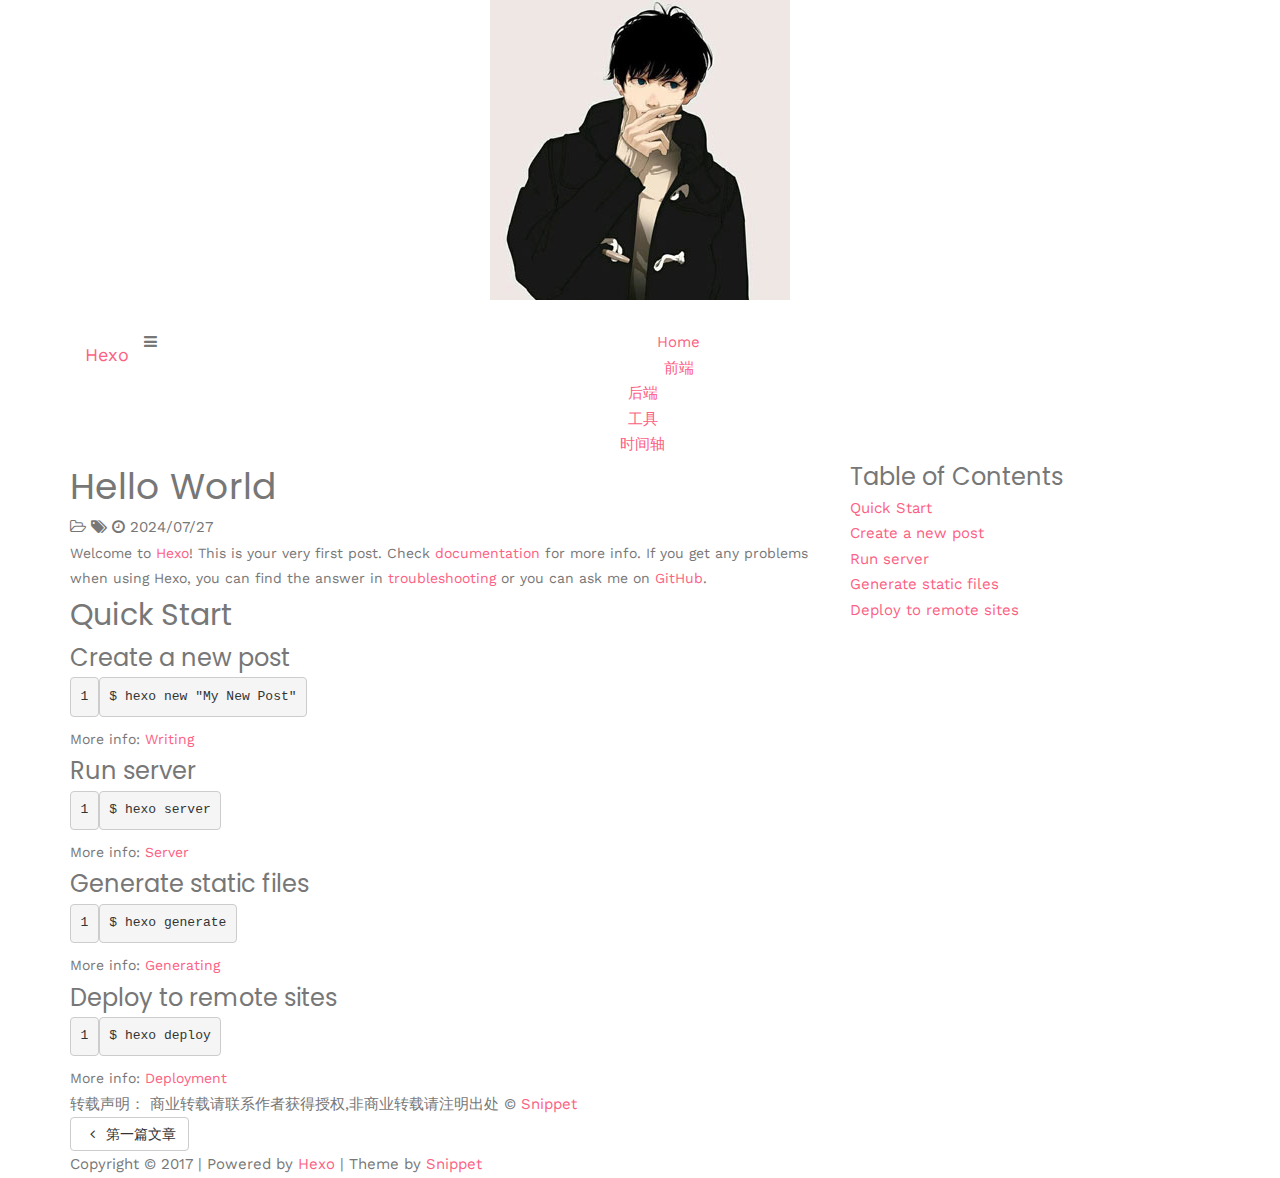
<file: 2024/07/27/hello-world/index.html>
<!DOCTYPE HTML>
<html lang="en">

<head>
    <!--Setting-->
    <meta charset="UTF-8">
    <meta name="viewport" content="width=device-width, user-scalable=no, initial-scale=1.0, maximum-scale=1.0, minimum-scale=1.0">
    <meta http-equiv="X-UA-Compatible" content="IE=Edge,chrome=1">
    <meta http-equiv="Cache-Control" content="no-siteapp">
    <meta http-equiv="Cache-Control" content="no-transform">
    <meta name="renderer" content="webkit|ie-comp|ie-stand">
    <meta name="apple-mobile-web-app-capable" content="Hexo">
    <meta name="apple-mobile-web-app-status-bar-style" content="black">
    <meta name="format-detection" content="telephone=no,email=no,adress=no">
    <meta name="browsermode" content="application">
    <meta name="screen-orientation" content="portrait">
    <meta name="theme-version" content="1.3.0">
    <meta name="root" content="/">
    <link rel="dns-prefetch" href="http://example.com">
    <!--SEO-->

<meta name="keywords" content="" />


<meta name="description" content="Welcome to Hexo! This is your very first post. Check documentation for more info. If you get any ..." />


<meta name="robots" content="all" />
<meta name="google" content="all" />
<meta name="googlebot" content="all" />
<meta name="verify" content="all" />
    <!--Title-->

<title>
    
    Hello World |
    
    Hexo
</title>

<link rel="alternate" href="/atom.xml" title="Hexo" type="application/atom+xml">


<link rel="icon" href="/favicon.ico">

    


<link rel="stylesheet" href="/css/bootstrap.min.css?rev=3.3.7.css">
<link rel="stylesheet" href="/css/font-awesome.min.css?rev=4.7.0.css">
<link rel="stylesheet" href="/css/style.css?rev=@@hash.css">

    
<div class="hide">
    <script type="text/javascript">
    var cnzz_protocol = (("https:" == document.location.protocol) ? " https://" : " http://");
    document.write(unescape("%3Cspan class='cnzz_stat_icon_1263868967 hide' %3E%3Cscript%20src%3D%22https%3A%2F%2Fs95.cnzz.com%2Fz_stat.php%3Fweb_id%3D1272564536%22%3E%3C%2Fscript%3E%3C/span%3E%3Cscript src='" + cnzz_protocol + "s19.cnzz.com/z_stat.php%3Fid%3D1263868967%26show%3Dpic1' type='text/javascript'%3E%3C/script%3E"));
    </script>
</div>




    

<meta name="generator" content="Hexo 7.3.0"></head>
<!--[if lte IE 8]>
<style>
    html{ font-size: 1em }
</style>
<![endif]-->
<!--[if lte IE 9]>
<div style="ie">你使用的浏览器版本过低，为了你更好的阅读体验，请更新浏览器的版本或者使用其他现代浏览器，比如Chrome、Firefox、Safari等。</div>
<![endif]-->
<body>
    <header class="main-header"  style="background-image:url(
    https://hexo-theme-snippet-1251680922.cos.ap-beijing.myqcloud.com/img/banner.jpg)"
     >
    <div class="main-header-box">
        <a class="header-avatar" href="/" title='John Doe'>
            <img src="/img/avatar.jpg" alt="logo头像" class="img-responsive center-block">
        </a>
        <div class="branding">
            <!--<h2 class="text-hide">Snippet主题,从未如此简单有趣</h2>-->
            
            <img src="/img/branding.png" alt="Snippet 博客主题" class="img-responsive center-block">
            
        </div>
    </div>
</header>
    <nav class="main-navigation">
    <div class="container">
        <div class="row">
            <div class="col-sm-12">
                <div class="navbar-header"><span class="nav-toggle-button collapsed pull-right" data-toggle="collapse" data-target="#main-menu" id="mnav">
                        <span class="sr-only"></span>
                        <i class="fa fa-bars"></i>
                    </span>
                    <a class="navbar-brand" href="http://example.com">
                        Hexo</a>
                </div>
                <div class="collapse navbar-collapse" id="main-menu">
                    <ul class="menu">
                        
                        <li role="presentation" class="text-center">
                            <a href="/"><i class="fa "></i>
                                Home</a>
                        </li>
                        
                        <li role="presentation" class="text-center">
                            <a href="/categories/前端/"><i class="fa "></i>
                                前端</a>
                        </li>
                        
                        <li role="presentation" class="text-center">
                            <a href="/categories/后端/"><i class="fa "></i>
                                后端</a>
                        </li>
                        
                        <li role="presentation" class="text-center">
                            <a href="/categories/工具/"><i class="fa "></i>
                                工具</a>
                        </li>
                        
                        <li role="presentation" class="text-center">
                            <a href="/archives/"><i class="fa "></i>
                                时间轴</a>
                        </li>
                        
                    </ul>
                </div>
            </div>
        </div>
    </div>
</nav>
    <section class="content-wrap">
        <div class="container">
            <div class="row">
                <main class="col-md-8 main-content m-post">
                    <p id="process"></p>
<article class="post">
    <div class="post-head">
        <h1 id="Hello World">
            
            Hello World
            
        </h1>
        <div class="post-meta">
    
    <span class="categories-meta fa-wrap">
        <i class="fa fa-folder-open-o"></i>
        
    </span>
    
    
    <span class="fa-wrap">
        <i class="fa fa-tags"></i>
        <span class="tags-meta">
            
        </span>
    </span>
    
    
    
    <span class="fa-wrap">
        <i class="fa fa-clock-o"></i>
        <span class="date-meta">
            2024/07/27</span>
    </span>
    
    
</div>
        
        
    </div>
    
    <div class="post-body post-content">
        <p>Welcome to <a target="_blank" rel="noopener" href="https://hexo.io/">Hexo</a>! This is your very first post. Check <a target="_blank" rel="noopener" href="https://hexo.io/docs/">documentation</a> for more info. If you get any problems when using Hexo, you can find the answer in <a target="_blank" rel="noopener" href="https://hexo.io/docs/troubleshooting.html">troubleshooting</a> or you can ask me on <a target="_blank" rel="noopener" href="https://github.com/hexojs/hexo/issues">GitHub</a>.</p>
<h2 id="Quick-Start"><a href="#Quick-Start" class="headerlink" title="Quick Start"></a>Quick Start</h2><h3 id="Create-a-new-post"><a href="#Create-a-new-post" class="headerlink" title="Create a new post"></a>Create a new post</h3><figure class="highlight bash"><table><tr><td class="gutter"><pre><span class="line">1</span><br></pre></td><td class="code"><pre><span class="line">$ hexo new <span class="string">&quot;My New Post&quot;</span></span><br></pre></td></tr></table></figure>

<p>More info: <a target="_blank" rel="noopener" href="https://hexo.io/docs/writing.html">Writing</a></p>
<h3 id="Run-server"><a href="#Run-server" class="headerlink" title="Run server"></a>Run server</h3><figure class="highlight bash"><table><tr><td class="gutter"><pre><span class="line">1</span><br></pre></td><td class="code"><pre><span class="line">$ hexo server</span><br></pre></td></tr></table></figure>

<p>More info: <a target="_blank" rel="noopener" href="https://hexo.io/docs/server.html">Server</a></p>
<h3 id="Generate-static-files"><a href="#Generate-static-files" class="headerlink" title="Generate static files"></a>Generate static files</h3><figure class="highlight bash"><table><tr><td class="gutter"><pre><span class="line">1</span><br></pre></td><td class="code"><pre><span class="line">$ hexo generate</span><br></pre></td></tr></table></figure>

<p>More info: <a target="_blank" rel="noopener" href="https://hexo.io/docs/generating.html">Generating</a></p>
<h3 id="Deploy-to-remote-sites"><a href="#Deploy-to-remote-sites" class="headerlink" title="Deploy to remote sites"></a>Deploy to remote sites</h3><figure class="highlight bash"><table><tr><td class="gutter"><pre><span class="line">1</span><br></pre></td><td class="code"><pre><span class="line">$ hexo deploy</span><br></pre></td></tr></table></figure>

<p>More info: <a target="_blank" rel="noopener" href="https://hexo.io/docs/one-command-deployment.html">Deployment</a></p>

    </div>
    
    <div class="post-footer">
        <div>
            
            转载声明：
            商业转载请联系作者获得授权,非商业转载请注明出处 © <a href="" target="_blank">Snippet</a>
            
            
        </div>
        <div>
            
        </div>
    </div>
</article>
<div class="article-nav prev-next-wrap clearfix">
    
    <a href="/2024/07/27/%E7%AC%AC%E4%B8%80%E7%AF%87%E6%96%87%E7%AB%A0/" class="pre-post btn btn-default" title='第一篇文章'>
        <i class="fa fa-angle-left fa-fw"></i><span class="hidden-lg">上一篇</span>
        <span class="hidden-xs">
            第一篇文章</span>
    </a>
    
    
</div>

<div id="comments">
    
    
<div class="utteranc">
  
  <script
    src='https://utteranc.es/client.js'
    repo='shenliyang/snippet-comment'
    issue-term='pathname'
    issue-number=''
    theme='github-light'
    label=''
    crossorigin='anonymous'
    async
  ></script>
</div>



</div>

                </main>
                
                    <aside id="article-toc" role="navigation" class="col-md-4">
    <div class="widget">
        <h3 class="title">
            Table of Contents
        </h3>
        
        <ol class="toc"><li class="toc-item toc-level-2"><a class="toc-link" href="#Quick-Start"><span class="toc-text">Quick Start</span></a><ol class="toc-child"><li class="toc-item toc-level-3"><a class="toc-link" href="#Create-a-new-post"><span class="toc-text">Create a new post</span></a></li><li class="toc-item toc-level-3"><a class="toc-link" href="#Run-server"><span class="toc-text">Run server</span></a></li><li class="toc-item toc-level-3"><a class="toc-link" href="#Generate-static-files"><span class="toc-text">Generate static files</span></a></li><li class="toc-item toc-level-3"><a class="toc-link" href="#Deploy-to-remote-sites"><span class="toc-text">Deploy to remote sites</span></a></li></ol></li></ol>
        
    </div>
</aside>
                
            </div>
        </div>
    </section>
    <footer class="main-footer">
    <div class="container">
        <div class="row">
        </div>
    </div>
</footer>
<a id="back-to-top" class="icon-btn hide">
    <i class="fa fa-chevron-up"></i>
</a>
    <div class="copyright">
    <div class="container">
        <div class="row">
            <div class="col-sm-12">
                <div class="busuanzi">
    
</div>
            </div>
            <div class="col-sm-12">
                <span>Copyright &copy;
                    2017
                    
                </span> |
                <span>
                    Powered by <a href="//hexo.io" class="copyright-links" target="_blank" rel="nofollow">Hexo</a>
                </span> |
                <span>
                    Theme by <a href="//github.com/shenliyang/hexo-theme-snippet.git" class="copyright-links" target="_blank" rel="nofollow">Snippet</a>
                </span>
            </div>
        </div>
    </div>
</div>




<script src="/js/app.js?rev=@@hash.js"></script>

</body>
</html>
</file>
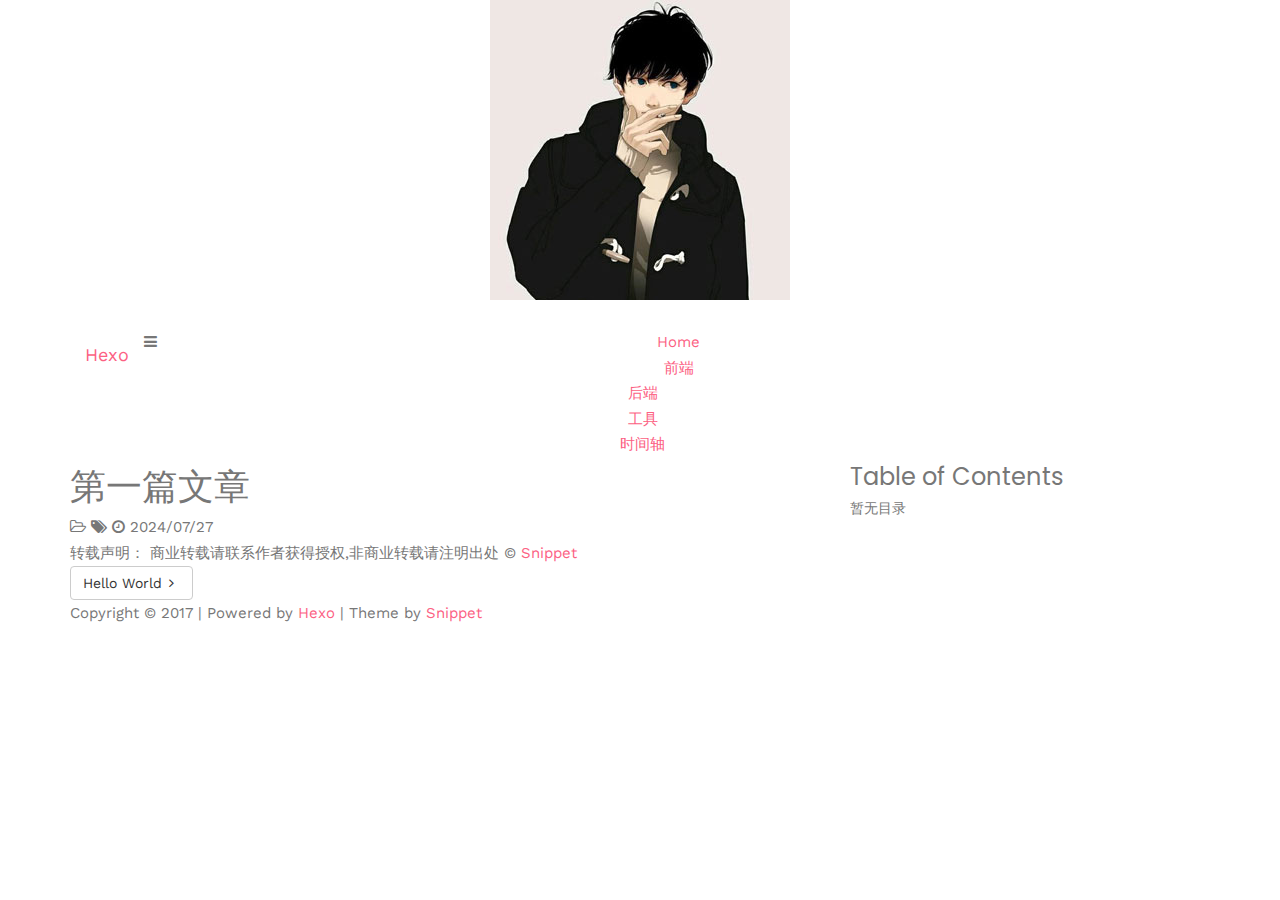
<file: 2024/07/27/第一篇文章/index.html>
<!DOCTYPE HTML>
<html lang="en">

<head>
    <!--Setting-->
    <meta charset="UTF-8">
    <meta name="viewport" content="width=device-width, user-scalable=no, initial-scale=1.0, maximum-scale=1.0, minimum-scale=1.0">
    <meta http-equiv="X-UA-Compatible" content="IE=Edge,chrome=1">
    <meta http-equiv="Cache-Control" content="no-siteapp">
    <meta http-equiv="Cache-Control" content="no-transform">
    <meta name="renderer" content="webkit|ie-comp|ie-stand">
    <meta name="apple-mobile-web-app-capable" content="Hexo">
    <meta name="apple-mobile-web-app-status-bar-style" content="black">
    <meta name="format-detection" content="telephone=no,email=no,adress=no">
    <meta name="browsermode" content="application">
    <meta name="screen-orientation" content="portrait">
    <meta name="theme-version" content="1.3.0">
    <meta name="root" content="/">
    <link rel="dns-prefetch" href="http://example.com">
    <!--SEO-->

<meta name="keywords" content="" />


<meta name="description" content="" />


<meta name="robots" content="all" />
<meta name="google" content="all" />
<meta name="googlebot" content="all" />
<meta name="verify" content="all" />
    <!--Title-->

<title>
    
    第一篇文章 |
    
    Hexo
</title>

<link rel="alternate" href="/atom.xml" title="Hexo" type="application/atom+xml">


<link rel="icon" href="/favicon.ico">

    


<link rel="stylesheet" href="/css/bootstrap.min.css?rev=3.3.7.css">
<link rel="stylesheet" href="/css/font-awesome.min.css?rev=4.7.0.css">
<link rel="stylesheet" href="/css/style.css?rev=@@hash.css">

    
<div class="hide">
    <script type="text/javascript">
    var cnzz_protocol = (("https:" == document.location.protocol) ? " https://" : " http://");
    document.write(unescape("%3Cspan class='cnzz_stat_icon_1263868967 hide' %3E%3Cscript%20src%3D%22https%3A%2F%2Fs95.cnzz.com%2Fz_stat.php%3Fweb_id%3D1272564536%22%3E%3C%2Fscript%3E%3C/span%3E%3Cscript src='" + cnzz_protocol + "s19.cnzz.com/z_stat.php%3Fid%3D1263868967%26show%3Dpic1' type='text/javascript'%3E%3C/script%3E"));
    </script>
</div>




    

<meta name="generator" content="Hexo 7.3.0"></head>
<!--[if lte IE 8]>
<style>
    html{ font-size: 1em }
</style>
<![endif]-->
<!--[if lte IE 9]>
<div style="ie">你使用的浏览器版本过低，为了你更好的阅读体验，请更新浏览器的版本或者使用其他现代浏览器，比如Chrome、Firefox、Safari等。</div>
<![endif]-->
<body>
    <header class="main-header"  style="background-image:url(
    https://hexo-theme-snippet-1251680922.cos.ap-beijing.myqcloud.com/img/banner.jpg)"
     >
    <div class="main-header-box">
        <a class="header-avatar" href="/" title='John Doe'>
            <img src="/img/avatar.jpg" alt="logo头像" class="img-responsive center-block">
        </a>
        <div class="branding">
            <!--<h2 class="text-hide">Snippet主题,从未如此简单有趣</h2>-->
            
            <img src="/img/branding.png" alt="Snippet 博客主题" class="img-responsive center-block">
            
        </div>
    </div>
</header>
    <nav class="main-navigation">
    <div class="container">
        <div class="row">
            <div class="col-sm-12">
                <div class="navbar-header"><span class="nav-toggle-button collapsed pull-right" data-toggle="collapse" data-target="#main-menu" id="mnav">
                        <span class="sr-only"></span>
                        <i class="fa fa-bars"></i>
                    </span>
                    <a class="navbar-brand" href="http://example.com">
                        Hexo</a>
                </div>
                <div class="collapse navbar-collapse" id="main-menu">
                    <ul class="menu">
                        
                        <li role="presentation" class="text-center">
                            <a href="/"><i class="fa "></i>
                                Home</a>
                        </li>
                        
                        <li role="presentation" class="text-center">
                            <a href="/categories/前端/"><i class="fa "></i>
                                前端</a>
                        </li>
                        
                        <li role="presentation" class="text-center">
                            <a href="/categories/后端/"><i class="fa "></i>
                                后端</a>
                        </li>
                        
                        <li role="presentation" class="text-center">
                            <a href="/categories/工具/"><i class="fa "></i>
                                工具</a>
                        </li>
                        
                        <li role="presentation" class="text-center">
                            <a href="/archives/"><i class="fa "></i>
                                时间轴</a>
                        </li>
                        
                    </ul>
                </div>
            </div>
        </div>
    </div>
</nav>
    <section class="content-wrap">
        <div class="container">
            <div class="row">
                <main class="col-md-8 main-content m-post">
                    <p id="process"></p>
<article class="post">
    <div class="post-head">
        <h1 id="第一篇文章">
            
            第一篇文章
            
        </h1>
        <div class="post-meta">
    
    <span class="categories-meta fa-wrap">
        <i class="fa fa-folder-open-o"></i>
        
    </span>
    
    
    <span class="fa-wrap">
        <i class="fa fa-tags"></i>
        <span class="tags-meta">
            
        </span>
    </span>
    
    
    
    <span class="fa-wrap">
        <i class="fa fa-clock-o"></i>
        <span class="date-meta">
            2024/07/27</span>
    </span>
    
    
</div>
        
        
    </div>
    
    <div class="post-body post-content">
        
    </div>
    
    <div class="post-footer">
        <div>
            
            转载声明：
            商业转载请联系作者获得授权,非商业转载请注明出处 © <a href="" target="_blank">Snippet</a>
            
            
        </div>
        <div>
            
        </div>
    </div>
</article>
<div class="article-nav prev-next-wrap clearfix">
    
    
    <a href="/2024/07/27/hello-world/" class="next-post btn btn-default" title='Hello World'>
        <span class="hidden-lg">下一篇</span>
        <span class="hidden-xs">
            Hello World</span><i class="fa fa-angle-right fa-fw"></i>
    </a>
    
</div>

<div id="comments">
    
    
<div class="utteranc">
  
  <script
    src='https://utteranc.es/client.js'
    repo='shenliyang/snippet-comment'
    issue-term='pathname'
    issue-number=''
    theme='github-light'
    label=''
    crossorigin='anonymous'
    async
  ></script>
</div>



</div>

                </main>
                
                    <aside id="article-toc" role="navigation" class="col-md-4">
    <div class="widget">
        <h3 class="title">
            Table of Contents
        </h3>
        
        <p>暂无目录</p>
        
    </div>
</aside>
                
            </div>
        </div>
    </section>
    <footer class="main-footer">
    <div class="container">
        <div class="row">
        </div>
    </div>
</footer>
<a id="back-to-top" class="icon-btn hide">
    <i class="fa fa-chevron-up"></i>
</a>
    <div class="copyright">
    <div class="container">
        <div class="row">
            <div class="col-sm-12">
                <div class="busuanzi">
    
</div>
            </div>
            <div class="col-sm-12">
                <span>Copyright &copy;
                    2017
                    
                </span> |
                <span>
                    Powered by <a href="//hexo.io" class="copyright-links" target="_blank" rel="nofollow">Hexo</a>
                </span> |
                <span>
                    Theme by <a href="//github.com/shenliyang/hexo-theme-snippet.git" class="copyright-links" target="_blank" rel="nofollow">Snippet</a>
                </span>
            </div>
        </div>
    </div>
</div>




<script src="/js/app.js?rev=@@hash.js"></script>

</body>
</html>
</file>
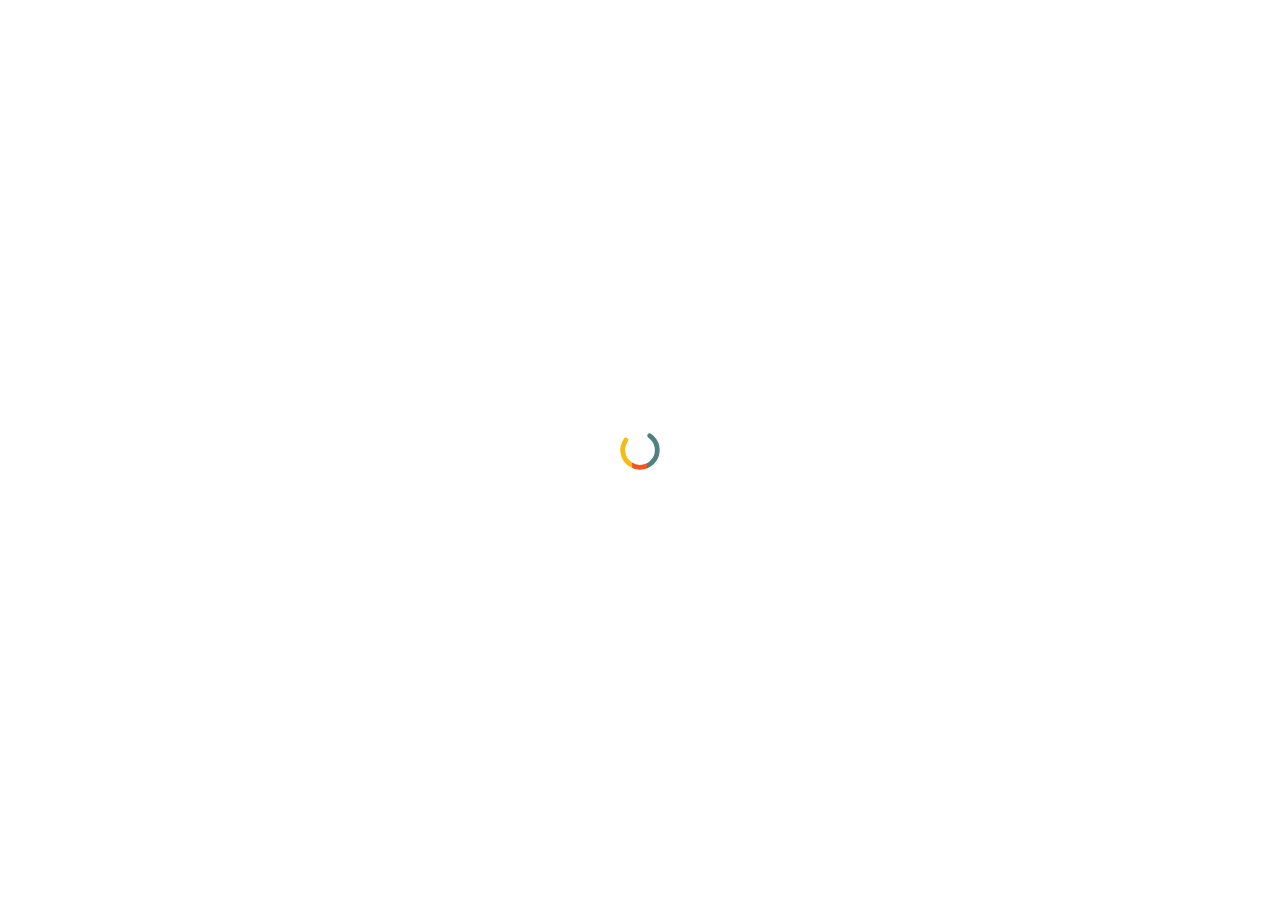
<file: blog-single.html>
﻿<!DOCTYPE html>
<html lang="en">
<head>
<meta charset="utf-8">
<title>Mr. Liu | VCard | CV HTML</title>
<!-- Stylesheets -->
<link href="css/bootstrap.css" rel="stylesheet">
<link href="css/style.css" rel="stylesheet">
<link href="css/responsive.css" rel="stylesheet">

<!--Favicon-->
<link rel="shortcut icon" href="images/favicon.png" type="image/x-icon">
<link rel="icon" href="images/favicon.png" type="image/x-icon">
<!-- Responsive -->
<meta http-equiv="X-UA-Compatible" content="IE=edge">
<meta name="viewport" content="width=device-width, initial-scale=1.0, maximum-scale=1.0, user-scalable=0">
<!--[if lt IE 9]><script src="js/html5shiv.js"></script><![endif]-->
<!--[if lt IE 9]><script src="js/respond.js"></script><![endif]-->
</head>

<body>

<div class="page-wrapper default-version">
 	
    <!-- Preloader -->
    <div class="preloader"></div>

    <div class="page-background">
        <div class="image-1"><img src="images/icons/shape/icon-1.png" class="now-in-view" alt=""></div>
        <div class="image-7"><img src="images/icons/shape/icon-7.png" class="now-in-view" alt=""></div>
        <canvas id="canvas"></canvas>
    </div>

    <!-- Mobile menu -->
    <div class="mobile-menu">
        <div class="container">
            <!--Nav Outer-->
            <div class="nav-outer clearfix">
                <div class="logo"><a href="index.html"><img src="images/logo.png" alt=""></a></div>
                <!-- Main Menu -->
                <nav class="main-menu">
                    <div class="navbar-header">
                        <!-- Toggle Button -->      
                        <button type="button" class="navbar-toggle" data-toggle="collapse" data-target=".navbar-collapse">
                            <span class="icon-bar"></span>
                            <span class="icon-bar"></span>
                            <span class="icon-bar"></span>
                        </button>
                    </div>
                    
                    <div class="navbar-collapse collapse scroll-nav clearfix">
                        <ul class="navigation clearfix">
                            
                            <li class="current"><a href="#home">首页</a></li>
                            <li><a href="#about">关于Me</a></li>
                            <li><a href="#resume">个人简历</a></li>
                            <li><a href="#services">相关领域</a></li>
                            <li><a href="#work">工作/项目</a></li>
                            <li><a href="#blog">个人博客</a></li>
                            <li><a href="#contact">联系我！</a></li>

                         </ul>
                    </div>
                </nav>
                <!-- Main Menu End-->                        
            </div>
            <!--Nav Outer End-->            
        </div>
    </div>
 	
    <div class="card-outer">
        <div class="scroll-box">
            <div class="container" data-animation-in="fadeInLeft" data-animation-out="fadeOutLeft">
                <div class="card-wrapper">
                    <div class="author-info" style="background-image:url(images/background/3.jpg)">
                        <div class="image"><img src="images/resource/user.png" alt=""></div>
                        <div class="author">
                            <h3>Mr. Liu</h3>
                            <div class="designation">
                                你好，我是
                                <div class="typing-title">
                                    <p>一个 <strong>web developer.</strong></p>
                                    <p>一个 <strong>web Designer.</strong></p>
                                    <p>一个 <strong>photographer.</strong></p>
                                </div>
                                <span class="typed-title"></span>
                            </div>
                        </div>
                        <div class="link-btn">
                            <a href="./video/resume.pdf" download="resume.pdf" class="theme-btn btn-style-one">Download Resume</a>
                        </div>
                        <ul class="social-icon-two">
                            <li><a href="#"><span class="fa fa-facebook"></span></a></li>
                            <li><a href="#"><span class="fa fa-twitter"></span></a></li>
                            <li><a href="#"><span class="fa fa-google-plus"></span></a></li>
                            <li><a href="#"><span class="fa fa-pinterest"></span></a></li>
                        </ul>
                    </div>
                    <div class="card-inner-box offsetleft">
                        <header class="header">
                            <ul class="main-menu">
                                <li class="home"><a class="logo" href="index.html"><img src="images/logo.png" alt=""></a></li>
                                <li class="active"><a href="#blog"><i class="flaticon-blog"></i>博客</a></li>
                            </ul>
                        </header>

                        <!-- card item -->
                        <div class="card-blog single-post card-item active" id="blog" style="background-image:url(images/background/2.jpg)">
                            <div class="card-inner">
                                <h4 class="title">最新博客</h4>
                                <div class="news-block">
                                    <div class="inner-box">
                                        <div class="image">
                                            <img src="images/resource/blog-1.jpg" alt="">
                                        </div>
                                        <div class="date"><strong>02</strong> <br>Sep</div>
                                        <div class="lower-content">
                                            <h4>Let’s Talk About Design</h4>
                                            <div class="post-meta">by admin  /  <span>Design</span></div>
                                            <div class="text">
                                                <p>Lorem ipsum dolor sit amet consectetur adipisicing elit sed do ei usmod tempor inididunt.enim minim ve niam quis nostrud exer citation ullamco laboris nisi ut aliquip ex commodo conse inquat duis aute irure dolor.cepteur sint occaecat cupidatat non proident sunt culpa qui officia deserunt.</p>
                                                <p>Enim ipsam voluptatem quia voluptas sit aspernatur aut odit aut fugit sed quia consequuntur. magni dolores eos ratione voluptatem sequinesc. neque porro quisquam est qui dolorem ipsum quia dolor sit amet consectetur.</p>
                                            </div>
                                        </div>
                                    </div>
                                </div>
                                <!-- share box -->
                                <ul class="share-box">
                                    <li><strong>Tags:</strong></li>
                                    <li><a href="#">Idea,</a></li>
                                    <li><a href="#">Service,</a></li>
                                    <li><a href="#">Growth</a></li>
                                </ul>
                                <!-- Comments Area -->
                                <div class="comments-area">
                                    <div class="group-title"><h2>02 Comments</h2></div>
                                    
                                    <!--Comment Box-->
                                    <div class="comment-box">
                                        <div class="comment">
                                            <div class="author-thumb"><img src="images/resource/author-2.jpg" alt=""></div>
                                            <div class="comment-inner">
                                                <div class="comment-info clearfix"><strong>Neil Roberts</strong><div class="comment-time">26 Nov,2018 At 8:30am</div></div>
                                                <div class="text">Bring to the table win-win survival strategies to ensure proactive domination. At the end of the day, going forward</div>
                                                <a class="comment-reply" href="#"><span class="icon fa fa-mail-reply"></span> Reply</a>
                                            </div>
                                        </div>
                                    </div>
                                    
                                    <!--Comment Box-->
                                    <div class="comment-box">
                                        <div class="comment">
                                            <div class="author-thumb"><img src="images/resource/author-3.jpg" alt=""></div>
                                            <div class="comment-inner">
                                                <div class="comment-info clearfix"><strong>Edward Chapman</strong><div class="comment-time">26 Nov,2018 At 8:30am</div></div>
                                                <div class="text">Bring to the table win-win survival strategies to ensure proactive domination. At the end of the day, going forward</div>
                                                <a class="comment-reply" href="#"><span class="icon fa fa-mail-reply"></span> Reply</a>
                                            </div>
                                        </div>
                                    </div>
                                    
                                </div>
                                <!-- Contact Form -->
                                <div class="contact-form">
                                    <!--Comment Form-->
                                    <form method="post" action="sendemail.php" id="contact-form">
                                        <div class="row clearfix">
                                            
                                            <div class="col-md-6 form-group">
                                                <input type="text" name="username" placeholder="Name" required>
                                            </div>
                                            
                                            <div class="col-md-6 form-group">
                                                <input type="email" name="email" placeholder="Email" required>
                                            </div>

                                            <div class="col-lg-12 col-md-12 form-group">
                                                <textarea name="message" placeholder="Message"></textarea>
                                            </div>
                                            
                                            <div class="col-lg-12 col-md-12 form-group">
                                                <button class="theme-btn btn-style-two" type="submit" name="submit-form">Submit Now </button>
                                            </div>
                                            
                                        </div>
                                    </form>
                                        
                                </div>
                                <!--End Contact Form -->
                            </div>
                        </div>
                        <!-- end item -->

                    </div>
                </div>
                    
            </div>
        </div>
            
    </div>

</div>
<!--End pagewrapper-->


<script src="js/jquery.js"></script> 

<script src="js/bootstrap.min.js"></script>
<script src="js/jquery.mCustomScrollbar.concat.min.js"></script>
<script src="js/owl.js"></script>
<script src="js/wow.js"></script>
<script src="js/appear.js"></script>
<script src="js/jquery.fancybox.js"></script>
<script src="js/element-in-view.js"></script>
<script src="js/knob.js"></script>
<script src="js/validate.js"></script>
<script src="js/mousemoveparallax.js"></script>
<script src="js/pagenav.js"></script>
<script src="js/jquery-type.js"></script>
<script src="js/particle-alone.js"></script>
<script src="js/jquery.nicescroll.min.js"></script>
<script src="js/script.js"></script>

<!--Google Map APi Key-->
<script src="http://ditu.google.cn/maps/api/js?key=AIzaSyATY4Rxc8jNvDpsK8ZetC7JyN4PFVYGCGM"></script>
<script src="js/gmaps.js"></script>
<script src="js/map-script.js"></script>
<!--End Google Map APi-->

</body>
</html>
</file>
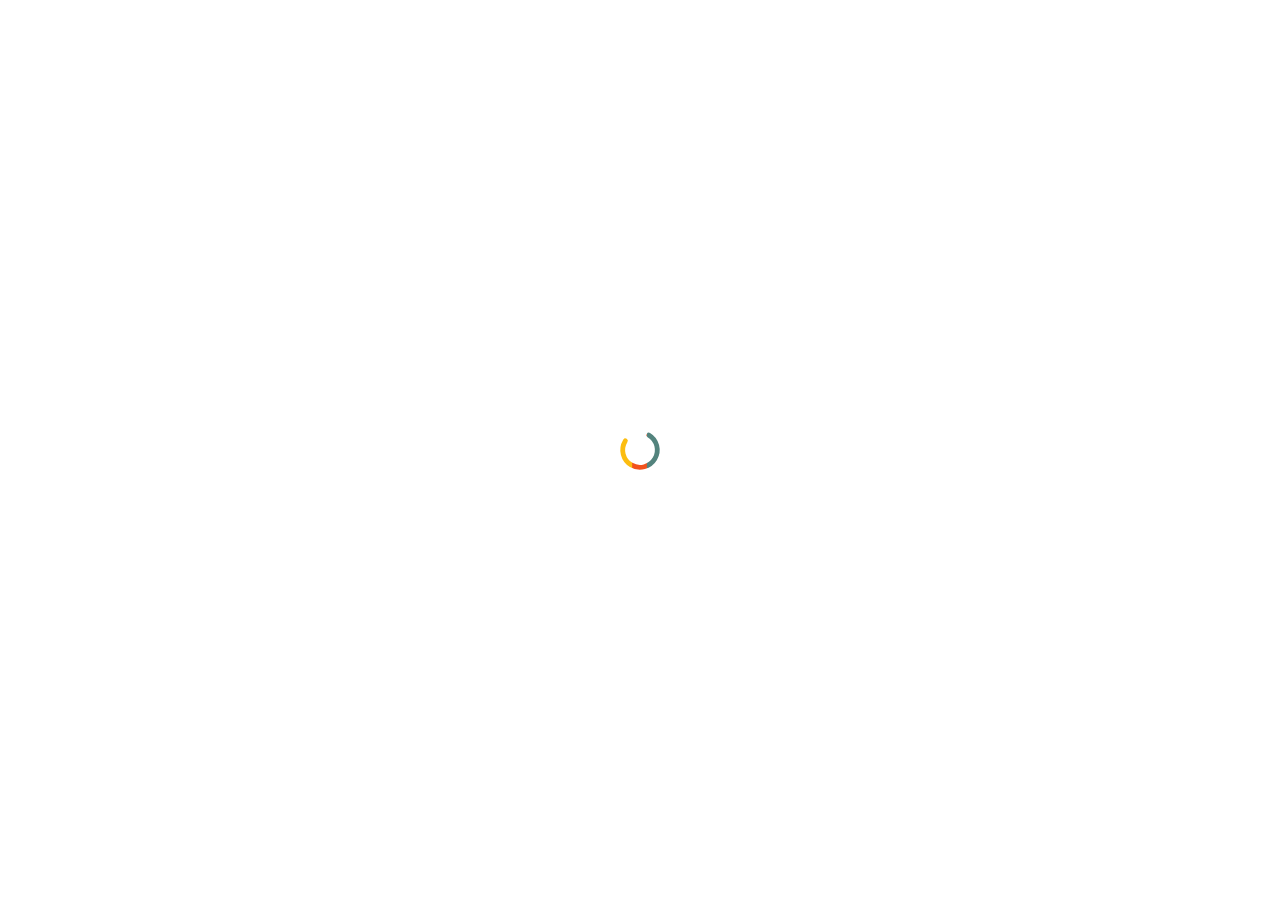
<file: personal-introduction.html>
<!DOCTYPE html>
<html lang="en">
<head>
<meta charset="utf-8">
<title>Mr. Liu | VCard | CV HTML</title>
<!-- Stylesheets -->
<link href="css/bootstrap.css" rel="stylesheet">
<link href="css/style.css" rel="stylesheet">
<link href="css/responsive.css" rel="stylesheet">

<!--Favicon-->
<link rel="shortcut icon" href="images/favicon.png" type="image/x-icon">
<link rel="icon" href="images/favicon.png" type="image/x-icon">
<!-- Responsive -->
<meta http-equiv="X-UA-Compatible" content="IE=edge">
<meta name="viewport" content="width=device-width, initial-scale=1.0, maximum-scale=1.0, user-scalable=0">
<!--[if lt IE 9]><script src="js/html5shiv.js"></script><![endif]-->
<!--[if lt IE 9]><script src="js/respond.js"></script><![endif]-->
</head>

<body>

<div class="page-wrapper default-version">
 	
    <!-- Preloader -->
    <div class="preloader"></div>

    <div class="page-background">
        <div class="image-1"><img src="images/icons/shape/icon-1.png" class="now-in-view" alt=""></div>
        <div class="image-7"><img src="images/icons/shape/icon-7.png" class="now-in-view" alt=""></div>
        <canvas id="canvas"></canvas>
    </div>

    <!-- Mobile menu -->
    <div class="mobile-menu">
        <div class="container">
            <!--Nav Outer-->
            <div class="nav-outer clearfix">
                <div class="logo"><a href="index.html"><img src="images/logo.png" alt=""></a></div>
                <!-- Main Menu -->
                <nav class="main-menu">
                    <div class="navbar-header">
                        <!-- Toggle Button -->      
                        <button type="button" class="navbar-toggle" data-toggle="collapse" data-target=".navbar-collapse">
                            <span class="icon-bar"></span>
                            <span class="icon-bar"></span>
                            <span class="icon-bar"></span>
                        </button>
                    </div>
                    
                    <div class="navbar-collapse collapse scroll-nav clearfix">
                        <ul class="navigation clearfix">
                            
                            <li class="current"><a href="#home">首页</a></li>
                            <li><a href="#about">关于Me</a></li>
                            <li><a href="#resume">个人简历</a></li>
                            <li><a href="#services">相关领域</a></li>
                            <li><a href="#work">工作/项目</a></li>
                            <li><a href="#blog">个人博客</a></li>
                            <li><a href="#contact">联系我！</a></li>

                         </ul>
                    </div>
                </nav>
                <!-- Main Menu End-->                        
            </div>
            <!--Nav Outer End-->            
        </div>
    </div>
 	
    <div class="card-outer">
        <div class="scroll-box">
            <div class="container" data-animation-in="fadeInLeft" data-animation-out="fadeOutLeft">
                <div class="card-wrapper">
                    <div class="author-info" style="background-image:url(images/background/3.jpg)">
                        <div class="image"><img src="images/resource/user.png" alt=""></div>
                        <div class="author">
                            <h3>Mr. Liu</h3>
                            <div class="designation">
                                你好，我是
                                <div class="typing-title">
                                    <p>一个 <strong>web developer.</strong></p>
                                    <p>一个 <strong>web Designer.</strong></p>
                                    <p>一个 <strong>photographer.</strong></p>
                                </div>
                                <span class="typed-title"></span>
                            </div>
                        </div>
                        <div class="link-btn">
                            <a href="./video/resume.pdf" download="resume.pdf" class="theme-btn btn-style-one">Download Resume</a>
                        </div>
                        <ul class="social-icon-two">
                            <li><a href="#"><span class="fa fa-facebook"></span></a></li>
                            <li><a href="#"><span class="fa fa-twitter"></span></a></li>
                            <li><a href="#"><span class="fa fa-google-plus"></span></a></li>
                            <li><a href="#"><span class="fa fa-pinterest"></span></a></li>
                        </ul>
                    </div>
                    <div class="card-inner-box offsetleft">
                        <header class="header">
                            <ul class="main-menu">
                                <li class="home"><a class="logo" href="index.html"><img src="images/logo.png" alt=""></a></li>
                                <li class="active"><a href="#work"><i class="flaticon-social"></i>个人介绍</a></li>
                            </ul>
                        </header>

                        <!-- card item -->
                        <div class="card-about card-item active" id="about" style="background-image:url(images/background/2.jpg)">
                            <div class="card-inner">
                                <h4 class="title">个人信息</h4>
                                <div class="text">没有行动的承诺，不过是一席空话.</div>
                                <div class="info-list">
                                    <div class="row">
                                        <div class="col-md-6">
                                            <ul class="list-style-one">
                                                <li><strong>姓名:</strong>  刘同学</li>
                                                <li><strong>电话:</strong>  17596574130</li>
                                                <li><strong>地址:</strong>  中国 河南</li>
                                            </ul>
                                        </div>
                                        <div class="col-md-6">
                                            <ul class="list-style-one">
                                                <li><strong>邮箱:</strong>  2575625550@qq.com</li>
                                                <li><strong>学历:</strong>  研究生</li>
                                                <li><strong>语言:</strong>  CET-6</li>
                                            </ul>
                                        </div>
                                    </div>
                                </div>                                    
                                <h4 class="title">个人技能</h4>
                                <div class="row">
                                    <!-- About Block -->
                                    <div class="skill-block col-md-3 col-sm-4 col-xs-6">
                                        <div class="inner-box">
                                            <div class="graph-outer">
                                                <input type="text" class="dial" data-fgColor="#9147ff" data-bgColor="#f5f5f5" data-width="90" data-height="90" data-linecap="normal"  value="75">
                                                <div class="inner-text count-box"><span class="count-text" data-stop="75" data-speed="2000"></span>%</div>
                                            </div>
                                            <h3>后端</h3>
                                        </div>
                                    </div>

                                    <!-- About Block -->
                                    <div class="skill-block col-md-3 col-sm-4 col-xs-6">
                                        <div class="inner-box">
                                            <div class="graph-outer">
                                                <input type="text" class="dial" data-fgColor="#ff5e7e" data-bgColor="#f5f5f5" data-width="90" data-height="90" data-linecap="normal"  value="50">
                                                <div class="inner-text count-box"><span class="count-text" data-stop="50" data-speed="2000"></span>%</div>
                                            </div>
                                            <h3>前端</h3>
                                        </div>
                                    </div>

                                    <!-- About Block -->
                                    <div class="skill-block col-md-3 col-sm-4 col-xs-6">
                                        <div class="inner-box">
                                            <div class="graph-outer">
                                                <input type="text" class="dial" data-fgColor="#ffc713" data-bgColor="#f5f5f5" data-width="90" data-height="90" data-linecap="normal"  value="40">
                                                <div class="inner-text count-box"><span class="count-text" data-stop="40" data-speed="2000"></span>%</div>
                                            </div>
                                            <h3>深度学习 </h3>
                                        </div>
                                    </div>

                                    <!-- About Block -->
                                    <div class="skill-block col-md-3 col-sm-4 col-xs-6">
                                        <div class="inner-box">
                                            <div class="graph-outer">
                                                <input type="text" class="dial" data-fgColor="#51dbc3" data-bgColor="#f5f5f5" data-width="90" data-height="90" data-linecap="normal"  value="10">
                                                <div class="inner-text count-box"><span class="count-text" data-stop="10" data-speed="2000"></span>%</div>
                                            </div>
                                            <h3>嵌入式 </h3>
                                        </div>
                                    </div>
                                </div>
                                <div class="row">
                                    <div class="lower-content">
                                        <div class="col-sm-12 col-xs-12">
                                            <p>编程语言：熟练掌握java、较熟练使用python、c++。</p>
                                            <p>熟练掌握后端开发框架：SSM、微服务框架springboot、spring cloud、spring security等；前端框架：vue框架、Element框架。</p>
                                            <p>会熟练使用mysql、neo4j、redis、消息队列等。</p>
                                            <p>其他：vs2019+QT开发、python深度学习框架pytorch。</p>
                                        </div>
                                    
                                    </div>
                                </div>
                                        
                            </div>
                        </div>
                        <!-- end item -->

                    </div>
                </div>
                    
            </div>
        </div>
            
    </div>

</div>
<!--End pagewrapper-->


<script src="js/jquery.js"></script> 

<script src="js/bootstrap.min.js"></script>
<script src="js/jquery.mCustomScrollbar.concat.min.js"></script>
<script src="js/owl.js"></script>
<script src="js/wow.js"></script>
<script src="js/appear.js"></script>
<script src="js/jquery.fancybox.js"></script>
<script src="js/element-in-view.js"></script>
<script src="js/knob.js"></script>
<script src="js/validate.js"></script>
<script src="js/mousemoveparallax.js"></script>
<script src="js/pagenav.js"></script>
<script src="js/jquery-type.js"></script>
<script src="js/particle-alone.js"></script>
<script src="js/jquery.nicescroll.min.js"></script>
<script src="js/script.js"></script>

<!--Google Map APi Key-->
<script src="http://ditu.google.cn/maps/api/js?key=AIzaSyATY4Rxc8jNvDpsK8ZetC7JyN4PFVYGCGM"></script>
<script src="js/gmaps.js"></script>
<script src="js/map-script.js"></script>
<!--End Google Map APi-->

</body>
</html>
</file>
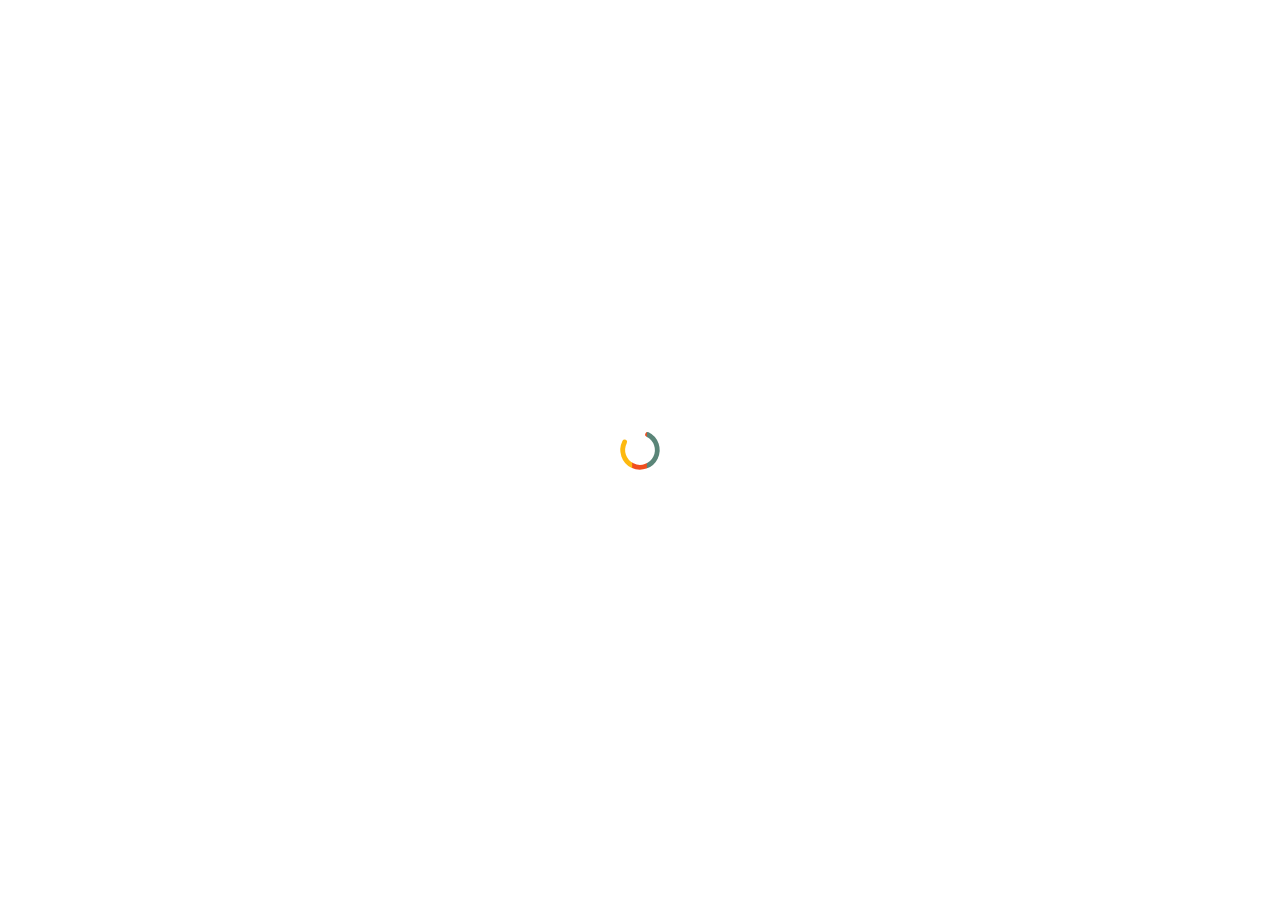
<file: project-second.html>
<!DOCTYPE html>
<html lang="en">
<head>
<meta charset="utf-8">
<title>Mr. Liu | VCard | CV HTML</title>
<!-- Stylesheets -->
<link href="css/bootstrap.css" rel="stylesheet">
<link href="css/style.css" rel="stylesheet">
<link href="css/responsive.css" rel="stylesheet">

<!--Favicon-->
<link rel="shortcut icon" href="images/favicon.png" type="image/x-icon">
<link rel="icon" href="images/favicon.png" type="image/x-icon">
<!-- Responsive -->
<meta http-equiv="X-UA-Compatible" content="IE=edge">
<meta name="viewport" content="width=device-width, initial-scale=1.0, maximum-scale=1.0, user-scalable=0">
<!--[if lt IE 9]><script src="js/html5shiv.js"></script><![endif]-->
<!--[if lt IE 9]><script src="js/respond.js"></script><![endif]-->
</head>

<body>

<div class="page-wrapper default-version">
 	
    <!-- Preloader -->
    <div class="preloader"></div>

    <div class="page-background">
        <div class="image-1"><img src="images/icons/shape/icon-1.png" class="now-in-view" alt=""></div>
        <div class="image-7"><img src="images/icons/shape/icon-7.png" class="now-in-view" alt=""></div>
        <canvas id="canvas"></canvas>
    </div>

    <!-- Mobile menu -->
    <div class="mobile-menu">
        <div class="container">
            <!--Nav Outer-->
            <div class="nav-outer clearfix">
                <div class="logo"><a href="index.html"><img src="images/logo.png" alt=""></a></div>
                <!-- Main Menu -->
                <nav class="main-menu">
                    <div class="navbar-header">
                        <!-- Toggle Button -->      
                        <button type="button" class="navbar-toggle" data-toggle="collapse" data-target=".navbar-collapse">
                            <span class="icon-bar"></span>
                            <span class="icon-bar"></span>
                            <span class="icon-bar"></span>
                        </button>
                    </div>
                    
                    <div class="navbar-collapse collapse scroll-nav clearfix">
                        <ul class="navigation clearfix">
                            
                            <li class="current"><a href="#home">首页</a></li>
                            <li><a href="#about">关于Me</a></li>
                            <li><a href="#resume">个人简历</a></li>
                            <li><a href="#services">相关领域</a></li>
                            <li><a href="#work">工作/项目</a></li>
                            <li><a href="#blog">个人博客</a></li>
                            <li><a href="#contact">联系我！</a></li>

                         </ul>
                    </div>
                </nav>
                <!-- Main Menu End-->                        
            </div>
            <!--Nav Outer End-->            
        </div>
    </div>
 	
    <div class="card-outer">
        <div class="scroll-box">
            <div class="container" data-animation-in="fadeInLeft" data-animation-out="fadeOutLeft">
                <div class="card-wrapper">
                    <div class="author-info" style="background-image:url(images/background/3.jpg)">
                        <div class="image"><img src="images/resource/user.png" alt=""></div>
                        <div class="author">
                            <h3>Mr. Liu</h3>
                            <div class="designation">
                                你好，我是
                                <div class="typing-title">
                                    <p>一个 <strong>web developer.</strong></p>
                                    <p>一个 <strong>web Designer.</strong></p>
                                    <p>一个 <strong>photographer.</strong></p>
                                </div>
                                <span class="typed-title"></span>
                            </div>
                        </div>
                        <div class="link-btn">
                            <a href="./video/resume.pdf" download="resume.pdf" class="theme-btn btn-style-one">Download Resume</a>
                        </div>
                        <ul class="social-icon-two">
                            <li><a href="#"><span class="fa fa-facebook"></span></a></li>
                            <li><a href="#"><span class="fa fa-twitter"></span></a></li>
                            <li><a href="#"><span class="fa fa-google-plus"></span></a></li>
                            <li><a href="#"><span class="fa fa-pinterest"></span></a></li>
                        </ul>
                    </div>
                    <div class="card-inner-box offsetleft">
                        <header class="header">
                            <ul class="main-menu">
                                <li class="home"><a class="logo" href="index.html"><img src="images/logo.png" alt=""></a></li>
                                <li class="active"><a href="#blog"><i class="flaticon-blog"></i>项目介绍</a></li>
                            </ul>
                        </header>

                        <!-- card item -->
                        <div class="card-blog single-post card-item active" id="blog" style="background-image:url(images/background/2.jpg)">
                            <div class="card-inner">
                                <h4 class="title">基于增强现实的EWIS维修支持系统</h4>
                                <div class="news-block">
                                    <div class="inner-box">
                                        <div class="image">
                                            <h4>由于一些原因，不能视频演示项目功能</h4>
                                            <div class="gallery">
                                                <img id="imgitem" src="images/gallery/pic1.png" alt="">
                                                
                                                <ul class="controls">
                                                    <li class="active">1</li>
                                                    <li>2</li>
                                                    <li>3</li>
                                                </ul>
                                            </div> 
                                        </div>
                                        <div class="date"><strong>02</strong> <br>Sep</div>
                                        <div class="lower-content">
                                            <h4>Let’s Talk About Design and Development</h4>
                                            <div class="post-meta">by Mr liu  /  <span>Design and Development</span></div>
                                            <div class="text">
                                                <p>传统的EWIS维修工作由于复杂的维修环境、纸质或传统的IETM系统中技术资料查阅繁杂等问题。导致EWIS维修过程危险性高、排查故障耗时长、维修工作效率低等问题。针对现有的EWIS维修工作存在的问题，本文EWIS维修为背景，新能源汽车为研究对象，研究并实现了一套基于增强现实的EWIS辅助维修系统</p>                                                    
                                                <p>该系统针对维修过程存在维修环境复杂容易在实训过程造成安全隐患的问题，通过使用增强现实技术，将虚拟的EWIS设备和柔性线缆等注册到现实场景中，降低维修人员的安全隐患。</p>
                                                <p>针对维修过程中维修人员依靠维修经验或查询维修手册等传统方法造成的维修效率低等问题，本文对辅助维修过程各阶段涉及的多源异构数据进行分析，构建了增强现实辅助维修领域本体，利用领域本体对异构系统进行实体抽取，并构建了EWIS维修知识图谱作为EWIS辅助维修系统的数据支撑。</p>
                                                
                                            </div>
                                        </div>
                                    </div>
                                </div>
                                <!-- share box -->
                                <ul class="share-box">
                                    <li><strong>Tags:</strong></li>
                                    <li><a href="#">智能维修,</a></li>
                                    <li><a href="#">增强现实,</a></li>
                                    <li><a href="#">EWIS,</a></li>
                                    <li><a href="#">位姿估计,</a></li>
                                    <li><a href="#">知识图谱</a></li>
                                </ul>
                                <!-- Comments Area -->
                                <div class="comments-area">
                                    <div class="group-title"><h2>Let’s Talk About Project Grades </h2></div>
                                    
                                    <!--Comment Box-->
                                    <div class="comment-box">
                                        <div class="comment">
                                            <div class="author-thumb"><img src="images/resource/author-2.jpg" alt=""></div>
                                            <div class="comment-inner">
                                                <div class="comment-info clearfix"><strong>Neil Roberts</strong><div class="comment-time">26 Nov,2018 At 8:30am</div></div>
                                                <div class="text">
                                                    <p>项目成果：专利 论文在投</p>
                                                    <p>开发硬件环境：Hololens2头盔等 两台电脑(win环境和linux环境)</p>
                                                    <p>开发软件环境：pycharm、 vs2019、pytorch、neo4j、vs2019、hsg、osg等。</p>
                                                </div>
                                                <a class="comment-reply" href="#"><span class="icon fa fa-mail-reply"></span> Reply</a>
                                            </div>
                                        </div>
                                    </div>
                                    
                                </div>
                                <!-- Contact Form -->
                                <div class="contact-form">
                                    <div class="group-title"><h2>有任何建议请告诉我 </h2></div>
                                    <!--Comment Form-->
                                    <form method="post" action="sendemail.php" id="contact-form">
                                        <div class="row clearfix">
                                            
                                            <div class="col-md-6 form-group">
                                                <input type="text" name="username" placeholder="Name" required>
                                            </div>
                                            
                                            <div class="col-md-6 form-group">
                                                <input type="email" name="email" placeholder="Email" required>
                                            </div>

                                            <div class="col-lg-12 col-md-12 form-group">
                                                <textarea name="message" placeholder="Message"></textarea>
                                            </div>
                                            
                                            <div class="col-lg-12 col-md-12 form-group">
                                                <button class="theme-btn btn-style-two" type="submit" name="submit-form">Submit Now </button>
                                            </div>
                                            
                                        </div>
                                    </form>
                                        
                                </div>
                                <!--End Contact Form -->
                            </div>
                        </div>
                        <!-- end item -->

                    </div>
                </div>
                    
            </div>
        </div>
            
    </div>

</div>
<!--End pagewrapper-->
<script>
     //实现滚动效果
     const container = document.querySelector('.gallery')
        const lis = document.querySelectorAll('.controls li') 
        var imgitem = document.getElementById('imgitem');
        var viewHeight = null //声明页面高度
       
 
        //绑定点击事件
        for (let i = 0; i < lis.length; i++) {
            lis[i].onclick = function () {
                viewHeight = document.body.clientHeight
                index = i
                changeColor(index)
                container.style.top = -index * viewHeight + 'px'
                imgitem.src='images/gallery/pic'+(index+1)+'.png'
            }
        }
        //改变小li颜色
        function changeColor(index) {
            for (var j = 0; j < lis.length; j++) {
                lis[j].className = ''
            }
            lis[index].className = 'active'
        }
</script>

<script src="js/jquery.js"></script> 

<script src="js/bootstrap.min.js"></script>
<script src="js/jquery.mCustomScrollbar.concat.min.js"></script>
<script src="js/owl.js"></script>
<script src="js/wow.js"></script>
<script src="js/appear.js"></script>
<script src="js/jquery.fancybox.js"></script>
<script src="js/element-in-view.js"></script>
<script src="js/knob.js"></script>
<script src="js/validate.js"></script>
<script src="js/mousemoveparallax.js"></script>
<script src="js/pagenav.js"></script>
<script src="js/jquery-type.js"></script>
<script src="js/particle-alone.js"></script>
<script src="js/jquery.nicescroll.min.js"></script>
<script src="js/script.js"></script>

<!--Google Map APi Key-->
<script src="http://ditu.google.cn/maps/api/js?key=AIzaSyATY4Rxc8jNvDpsK8ZetC7JyN4PFVYGCGM"></script>
<script src="js/gmaps.js"></script>
<script src="js/map-script.js"></script>
<!--End Google Map APi-->

</body>
</html>
</file>
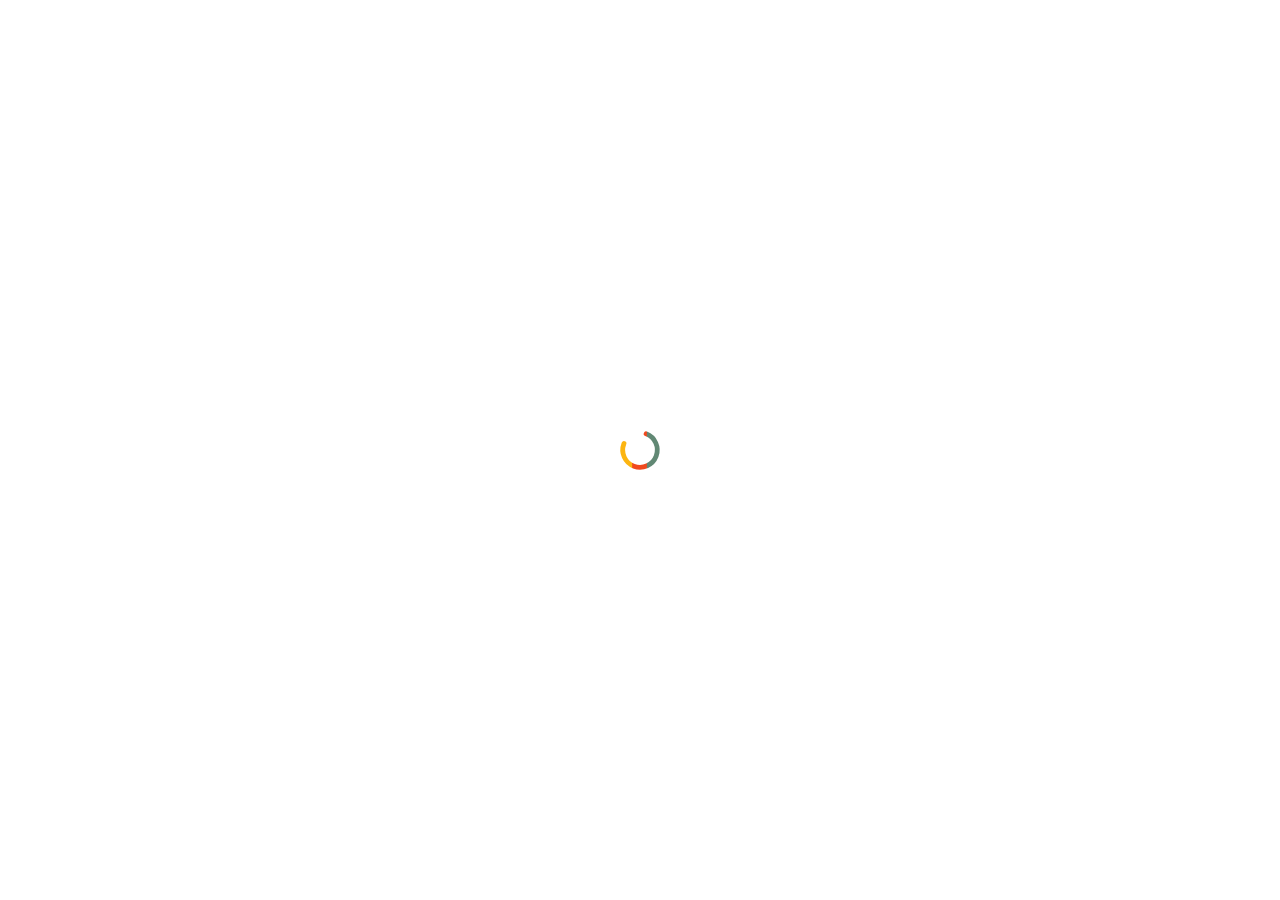
<file: projects.html>
﻿<!DOCTYPE html>
<html lang="en">
<head>
<meta charset="utf-8">
<title>Mr. Liu | VCard | CV HTML</title>
<!-- Stylesheets -->
<link href="css/bootstrap.css" rel="stylesheet">
<link href="css/style.css" rel="stylesheet">
<link href="css/responsive.css" rel="stylesheet">

<!--Favicon-->
<link rel="shortcut icon" href="images/favicon.png" type="image/x-icon">
<link rel="icon" href="images/favicon.png" type="image/x-icon">
<!-- Responsive -->
<meta http-equiv="X-UA-Compatible" content="IE=edge">
<meta name="viewport" content="width=device-width, initial-scale=1.0, maximum-scale=1.0, user-scalable=0">
<!--[if lt IE 9]><script src="js/html5shiv.js"></script><![endif]-->
<!--[if lt IE 9]><script src="js/respond.js"></script><![endif]-->
</head>

<body>

<div class="page-wrapper default-version">
 	
    <!-- Preloader -->
    <div class="preloader"></div>

    <div class="page-background">
        <div class="image-1"><img src="images/icons/shape/icon-1.png" class="now-in-view" alt=""></div>
        <div class="image-7"><img src="images/icons/shape/icon-7.png" class="now-in-view" alt=""></div>
        <canvas id="canvas"></canvas>
    </div>

    <!-- Mobile menu -->
    <div class="mobile-menu">
        <div class="container">
            <!--Nav Outer-->
            <div class="nav-outer clearfix">
                <div class="logo"><a href="index.html"><img src="images/logo.png" alt=""></a></div>
                <!-- Main Menu -->
                <nav class="main-menu">
                    <div class="navbar-header">
                        <!-- Toggle Button -->      
                        <button type="button" class="navbar-toggle" data-toggle="collapse" data-target=".navbar-collapse">
                            <span class="icon-bar"></span>
                            <span class="icon-bar"></span>
                            <span class="icon-bar"></span>
                        </button>
                    </div>
                    
                    <div class="navbar-collapse collapse scroll-nav clearfix">
                        <ul class="navigation clearfix">
                            
                            <li class="current"><a href="#home">首页</a></li>
                            <li><a href="#about">关于Me</a></li>
                            <li><a href="#resume">个人简历</a></li>
                            <li><a href="#services">相关领域</a></li>
                            <li><a href="#work">工作/项目</a></li>
                            <li><a href="#blog">个人博客</a></li>
                            <li><a href="#contact">联系我！</a></li>

                         </ul>
                    </div>
                </nav>
                <!-- Main Menu End-->                        
            </div>
            <!--Nav Outer End-->            
        </div>
    </div>
 	
    <div class="card-outer">
        <div class="scroll-box">
            <div class="container" data-animation-in="fadeInLeft" data-animation-out="fadeOutLeft">
                <div class="card-wrapper">
                    <div class="author-info" style="background-image:url(images/background/3.jpg)">
                        <div class="image"><img src="images/resource/user.png" alt=""></div>
                        <div class="author">
                            <h3>Mr. Liu</h3>
                            <div class="designation">
                                你好，我是
                                <div class="typing-title">
                                    <p>一个 <strong>web developer.</strong></p>
                                    <p>一个 <strong>web Designer.</strong></p>
                                    <p>一个 <strong>photographer.</strong></p>
                                </div>
                                <span class="typed-title"></span>
                            </div>
                        </div>
                        <div class="link-btn">
                            <a href="./video/resume.pdf" download="resume.pdf" class="theme-btn btn-style-one">Download Resume</a>
                        </div>
                        <ul class="social-icon-two">
                            <li><a href="#"><span class="fa fa-facebook"></span></a></li>
                            <li><a href="#"><span class="fa fa-twitter"></span></a></li>
                            <li><a href="#"><span class="fa fa-google-plus"></span></a></li>
                            <li><a href="#"><span class="fa fa-pinterest"></span></a></li>
                        </ul>
                    </div>
                    <div class="card-inner-box offsetleft">
                        <header class="header">
                            <ul class="main-menu">
                                <li class="home"><a class="logo" href="index.html"><img src="images/logo.png" alt=""></a></li>
                                <li class="active"><a href="#work"><i class="flaticon-computer"></i>项目集</a></li>
                            </ul>
                        </header>

                         <!-- card item -->
                         <div class="card-projects card-item active" id="work" style="background-image:url(images/background/2.jpg)">
                            <div class="card-inner">
                                <h4 class="title">项目介绍</h4>
                                <div class="row">
                                    <div class="projects-block col-md-6">
                                        <div class="inner-box">
                                            <figure class="image">
                                                <img src="images/gallery/ewis.png" alt="image">
                                                <div class="overlay">
                                                    <a class="lightbox-image option-btn" title="Image Caption Here" data-fancybox-group="example-gallery" href="images/gallery/1.jpg">
                                                        <i class="fa fa-search"></i>
                                                    </a>                                
                                                </div>
                                            </figure>
                                            <div class="caption-title">
                                                <h3><a href="project-first.html">基于汽车维修知识的智能问答系统</a></h3>
                                                <span>已申请软著</span>
                                            </div>
                                        </div>
                                    </div>
                                    <div class="projects-block col-md-6">
                                        <div class="inner-box">
                                            <figure class="image">
                                                <img src="images/gallery/repair.jpg" alt="image">
                                                <div class="overlay">
                                                    <a class="lightbox-image option-btn" title="Image Caption Here" data-fancybox-group="example-gallery" href="images/gallery/2.jpg">
                                                        <i class="fa fa-search"></i>
                                                    </a>                                
                                                </div>
                                            </figure>
                                            <div class="caption-title">
                                                <h3><a href="project-second.html">
                                                    基于增强现实的EWIS维修支持系统</a></h3>
                                                <span>已申请专利</span>
                                            </div>
                                        </div>
                                    </div>
                                    <div class="projects-block col-md-12">
                                        <div class="inner-box">
                                            <figure class="image">
                                                <img src="images/gallery/3.jpg" alt="image">
                                                <div class="overlay">
                                                    <a class="lightbox-image option-btn" title="Image Caption Here" data-fancybox-group="example-gallery" href="images/gallery/3.jpg">
                                                        <i class="fa fa-search"></i>
                                                    </a>                                
                                                </div>
                                            </figure>
                                            <div class="caption-title">
                                                <h3><a href="#">Portfolio Item Title</a></h3>
                                                <span>Branding, Print</span>
                                            </div>
                                        </div>
                                    </div>
                                    <div class="projects-block col-md-6">
                                        <div class="inner-box">
                                            <figure class="image">
                                                <img src="images/gallery/4.jpg" alt="image">
                                                <div class="overlay">
                                                    <a class="lightbox-image option-btn" title="Image Caption Here" data-fancybox-group="example-gallery" href="images/gallery/4.jpg">
                                                        <i class="fa fa-search"></i>
                                                    </a>                                
                                                </div>
                                            </figure>
                                            <div class="caption-title">
                                                <h3><a href="#">Portfolio Item Title</a></h3>
                                                <span>Branding, Print</span>
                                            </div>
                                        </div>
                                    </div>
                                    <div class="projects-block col-sm-6">
                                        <div class="inner-box">
                                            <figure class="image">
                                                <img src="images/gallery/5.jpg" alt="image">
                                                <div class="overlay">
                                                    <a class="lightbox-image option-btn" title="Image Caption Here" data-fancybox-group="example-gallery" href="images/gallery/5.jpg">
                                                        <i class="fa fa-search"></i>
                                                    </a>                                
                                                </div>
                                            </figure>
                                            <div class="caption-title">
                                                <h3><a href="#">Portfolio Item Title</a></h3>
                                                <span>Branding, Print</span>
                                            </div>
                                        </div>
                                    </div>
                                    <div class="projects-block col-sm-6">
                                        <div class="inner-box">
                                            <figure class="image">
                                                <img src="images/gallery/6.jpg" alt="image">
                                                <div class="overlay">
                                                    <a class="lightbox-image option-btn" title="Image Caption Here" data-fancybox-group="example-gallery" href="images/gallery/6.jpg">
                                                        <i class="fa fa-search"></i>
                                                    </a>                                
                                                </div>
                                            </figure>
                                            <div class="caption-title">
                                                <h3><a href="#">Portfolio Item Title</a></h3>
                                                <span>Branding, Print</span>
                                            </div>
                                        </div>
                                    </div>
                                </div>
                            </div>
                        </div>
                        <!-- end item -->

                    </div>
                </div>
                    
            </div>
        </div>
            
    </div>

</div>
<!--End pagewrapper-->


<script src="js/jquery.js"></script> 

<script src="js/bootstrap.min.js"></script>
<script src="js/jquery.mCustomScrollbar.concat.min.js"></script>
<script src="js/owl.js"></script>
<script src="js/wow.js"></script>
<script src="js/appear.js"></script>
<script src="js/jquery.fancybox.js"></script>
<script src="js/element-in-view.js"></script>
<script src="js/knob.js"></script>
<script src="js/validate.js"></script>
<script src="js/mousemoveparallax.js"></script>
<script src="js/pagenav.js"></script>
<script src="js/jquery-type.js"></script>
<script src="js/particle-alone.js"></script>
<script src="js/jquery.nicescroll.min.js"></script>
<script src="js/script.js"></script>

<!--Google Map APi Key-->
<script src="http://ditu.google.cn/maps/api/js?key=AIzaSyATY4Rxc8jNvDpsK8ZetC7JyN4PFVYGCGM"></script>
<script src="js/gmaps.js"></script>
<script src="js/map-script.js"></script>
<!--End Google Map APi-->

</body>
</html>
</file>
<file: css/responsive.css>
@media only screen and (max-width: 1900px){

	.page-wrapper{
		overflow:hidden;
	}
}


@media only screen and (min-width: 1200px){
	.container {
		padding: 0px;
	}
}

@media only screen and (max-width: 1200px){

}

@media only screen and (max-width: 1199px) and (min-width: 768px){
	.author-info {
		left: 15px;
	}
}

@media only screen and (max-width: 1199px){
	.main-menu .navbar-collapse {
	   max-height:300px;
	   float:none;
	   width:100%;
	   padding:10px 0px 0px;
	   border:none;
	   margin:0px 0px 15px;
	   -ms-border-radius:3px;
	   -moz-border-radius:3px;
	   -webkit-border-radius:3px;
	   -o-border-radius:3px;
	   border-radius:3px;
	   box-shadow:none;
	}

	.main-menu .collapse.in,
	.main-menu .collapsing{
		padding:10px 0px 0px;
		border:none;
		margin:0px 0px 15px;
		-ms-border-radius:3px;
		-moz-border-radius:3px;
		-webkit-border-radius:3px;
		-o-border-radius:3px;
		border-radius:3px;
		box-shadow:none;	
		background: #333;
	}

	.main-menu .navbar-header{
		position:relative;
		float:none;
		display:block;
		width:100%;
		right:0px;
		padding: 10px 0;
		text-align: right;
	}
	
	.main-menu .navbar-header .navbar-toggle{
		display:inline-block;
		z-index:20;
		border:1px solid #9147ff;
		float:none;
		margin:0px 0px 0px 0px;
		border-radius:0px;
		background:#9147ff;
	}
	
	.main-menu .navbar-header .navbar-toggle .icon-bar{
		background:#ffffff;	
	}
	
	.main-menu .navbar-collapse > .navigation{
		margin:0px !important;
		width:100% !important;
		border-top:none;
		padding: 15px 0;
		background: #333;
	}
	
	.main-menu .navbar-collapse > .navigation > li{
		margin:0px !important;
		float:none !important;
		padding:0px !important;
		width:100%;
	}
	
	.main-menu .navigation > li > a,
	.main-menu .navigation > li > ul:before{
		border:none;	
	}
	
	.main-menu .navbar-collapse > .navigation > li > a{
		padding:10px 10px !important;
		border:none !important;
		font-size: 16px !important;
		font-weight: 500;
	}
	
	.main-menu .navigation li.dropdown > a:after,
	.main-menu .navigation > li.dropdown > a:before,
	.main-menu .navigation > li > ul > li > a::before,
	.main-menu .navigation > li > ul > li > ul > li > a::before{
		color:#ffffff !important;
		right:15px;
		font-size:16px;
		display:none !important;
	}
	
	.main-menu .navbar-collapse > .navigation > li > ul,
	.main-menu .navbar-collapse > .navigation > li > ul > li > ul{
		position:relative;
		border:none;
		float:none;
		visibility:visible;
		opacity:1;
		display:none;
		margin:0px;
		left:auto !important;
		right:auto !important;
		top:auto !important;
		padding:0px;
		outline:none;
		width:100%;
		background:#333333;
		-webkit-border-radius:0px;
		-ms-border-radius:0px;
		-o-border-radius:0px;
		-moz-border-radius:0px;
		border-radius:0px;
		transition:none !important;
		-webkit-transition:none !important;
		-ms-transition:none !important;
		-o-transition:none !important;
		-moz-transition:none !important;
	}
		
	.main-menu .navbar-collapse > .navigation > li > ul,
	.main-menu .navbar-collapse > .navigation > li > ul > li > ul{
		border-top:1px solid rgba(255,255,255,1) !important;	
	}
	
	.main-menu .navbar-collapse > .navigation > li,
	.main-menu .navbar-collapse > .navigation > li > ul > li,
	.main-menu .navbar-collapse > .navigation > li > ul > li > ul > li{
		border-bottom:none;
		opacity:1 !important;
		top:0px !important;
		left:0px !important;
		visibility:visible !important;
	}
	
	.main-menu .navbar-collapse > .navigation > li > ul > li:first-child,
	.main-menu .navbar-collapse > .navigation > li > ul > li > ul > li:first-child{
		border-top:none !important;	
	}
	
	.main-menu .navbar-collapse > .navigation > li:first-child{
		border:none;	
	}
	
	.main-menu .navbar-collapse > .navigation > li > a,
	.main-menu .navbar-collapse > .navigation > li > ul > li > a,
	.main-menu .navbar-collapse > .navigation > li > ul > li > ul > li > a{
		padding: 10px 25px !important;
		line-height:22px;
		color:#ffffff;
		background:#333333;
		text-align:left;
		display: block;
	}
	
	.main-menu .navbar-collapse > .navigation > li > a:hover,
	.main-menu .navbar-collapse > .navigation > li > a:active,
	.main-menu .navbar-collapse > .navigation > li > a:focus{
		background:#9147ff;
	}
	
	.main-menu .navbar-collapse > .navigation > li:hover > a,
	.main-menu .navbar-collapse > .navigation > li > ul > li:hover > a,
	.main-menu .navbar-collapse > .navigation > li > ul > li > ul > li:hover > a,
	.main-menu .navbar-collapse > .navigation > li.current > a,
	.main-menu .navbar-collapse > .navigation > li.current-menu-item > a{
		background:#333333;
		color:#9147ff !important;
	}
	
	.main-menu .navbar-collapse > .navigation li.dropdown .dropdown-btn,
	.header-style-two .nav-outer .btn-outer{
		display:block;
	}
	
	.main-menu .navbar-collapse > .navigation li.dropdown:after,
	.main-menu .navigation > li > ul:before,
	.main-slider .bordered-layer,
	.featured-block-two .inner-box .number,
	.testimonial-section .owl-nav,
	.main-slider .text br{
		display:none !important;	
	}
	
	.fixed-header .info-options,
	.testimonial-section .owl-carousel{
		padding:0px !important;
	}
	.navbar-collapse.collapse {
		display: none !important;
	}
	.navbar-collapse.collapse.in {
		display: block !important;
	}
	.navbar-collapse.collapse {
	    height: auto!important;
	    padding-bottom: 0;
	    overflow-y: scroll !important;
	    overflow-x: visible!important;
	}
	
	/**/
	.card-outer .card-wrapper {
	    background: transparent;
	}
	.default-version .card-outer .card-wrapper {
		box-shadow: none;
	}
	.parallax-container {
		display: none;
	}
	.card-outer {
		position: relative;
		display: block;
		padding-top: 15px;
	}
	.card-outer .card-inner-box.offsetleft {
		margin-left: 0px;
	}
	.author-info {
		position: relative;
		display: none;
	}
	.card-inner-box .card-item {
	    left:  0!important;
	    position: relative;
	    background-color: #fff;
	    padding-left: 0;
	    padding-right: 0;
	    max-width: 100%;
	}

	.header {
		display: none;
	    bottom:  inherit;
	    background: white;
	    top: 8px;
	}

	.header ul li a.logo {margin: 0;height:  inherit;width:  inherit;border-radius:  inherit;line-height: 61px;padding: 9.5px 0px;border:  0px;}

	.header ul li {
	    border-bottom: 0px;
	    display:  inline-block;
	    vertical-align:  middle;
	    margin-bottom: 5px;
	}

	.header ul li:before {
	    display: none;
	}

	.header ul li.active a.logo {
	    background-color: #f8e9e9;
	}
	.card-outer .card-inner-box {
		margin-top: 65px;
		background: transparent;
		
	}
	.card-outer .card-inner-box.offsetleft {
		transform: translate(0px);
	}
	.card-inner-box .card-item {
	    opacity: 1 !important;
	    visibility: visible !important;
	    z-index: 10;
	    animation-name: none;
	    border-top-left-radius: 6px !important;
	    border-bottom-left-radius: 6px !important;
	}
	.page-background #canvas {
		display: none;
	}
	.contact-form {
	    position: relative;
	}
	.mobile-menu {
		display: block;
	}
	.card-item .card-inner {
		overflow: visible !important;
	}

}

@media only screen and (max-width: 767px){

}

@media only screen and (max-width: 500px){
	.news-block .date {
		top: 0;
		left: 0;
	}
}
</file>
<file: css/style.css>
/* Mahira HTML Template*/

/************ TABLE OF CONTENTS ***************
1. Fonts
2. Reset
3. Global
4. Header
5. About
6. Resume
7. Services
8. Works
9. Blog
10. Contact
**********************************************/

/*** 

====================================================================
	Fonts
====================================================================

 ***/

@import url('https://fonts.googleapis.com/css?family=Poppins:400,500,600,700,800|Work+Sans:400,500,700');

/*font-family: 'Poppins', sans-serif;
font-family: 'Work Sans', sans-serif;*/

@import url('font-awesome.css');
@import url('flaticon.css');
@import url('animate.css');
@import url('owl.css');
@import url('jquery-ui.css');
@import url('jquery.fancybox.min.css');
@import url('jquery.mCustomScrollbar.min.css');
@import url('custom-animate.css');
@import url('multi-scroll.css');

/*** 

====================================================================
	Reset
====================================================================

 ***/

* {
	margin:0px;
	padding:0px;
	border:none;
	outline:none;
}

/*** 

====================================================================
	Global Settings
====================================================================

 ***/

body {
	font-size:15px;
	color:#777777;
	line-height:1.7em;
	font-weight:400;
	background:#ffffff;
	-webkit-font-smoothing: antialiased;
	-moz-font-smoothing: antialiased;
	font-family: 'Work Sans', sans-serif;
}

a{
	text-decoration:none;
	cursor:pointer;
	color:#fc6183;
}

a:hover,a:focus,a:visited{
	text-decoration:none;
	outline:none;
}

h1,h2,h3,h4,h5,h6 {
	position:relative;
	font-weight:normal;
	background:none;
	margin:0px;
	line-height:1.6em;
	font-family: 'Poppins', sans-serif;
}

textarea{
	overflow:hidden;
}

p{
	font-size: 14px;
	position:relative;
	line-height:1.8em;	
	margin-bottom: 0;
	color: #777777;
}

::-webkit-input-placeholder{color: inherit;}
::-moz-input-placeholder{color: inherit;}
::-ms-input-placeholder{color: inherit;}

.auto-container{
	position:static;
	max-width:1200px;
	padding:0px 15px;
	margin:0 auto;
}

.medium-container{
	max-width:850px;
}

.page-wrapper{
	position:relative;
	margin:0 auto;
	width:100%;
	min-width:300px;
	background-position: center;
	background-repeat: repeat;
}

.page-wrapper.bg-lines{
	background-image: url(../images/icons/line.png);
}


ul,li{
	list-style:none;
	padding:0px;
	margin:0px;	
}

.centered{
	text-align:center;	
}

.theme-btn{
	display:inline-block;
	letter-spacing: .5px;
	transition:all 0.3s ease;
	-moz-transition:all 0.3s ease;
	-webkit-transition:all 0.3s ease;
	-ms-transition:all 0.3s ease;
	-o-transition:all 0.3s ease;
}

/*Btn Style One*/
.btn-style-one{
	position:relative;
	font-size:14px;
	line-height:22px;
	text-align: center;
	padding:14px 30px;
	color:#ffffff;
	font-weight:500;
	text-transform: uppercase;
	letter-spacing:.5px;
	-webkit-border-radius: 40px;
	-moz-border-radius: 40px;
	-ms-border-radius: 40px;
	-o-border-radius: 40px;
	border-radius: 40px;
	background: #9147ff;
}

.btn-style-one:hover{
	color: #fff;
	background: #222;
}

/*Btn Style two*/
.btn-style-two{
	position:relative;
	font-size:14px;
	line-height:22px;
	text-align: center;
	padding: 13px 30px;
	color:#222;
	font-weight:500;
	text-transform: uppercase;
	letter-spacing:.5px;
	-webkit-border-radius: 40px;
	-moz-border-radius: 40px;
	-ms-border-radius: 40px;
	-o-border-radius: 40px;
	border-radius: 40px;
	background: transparent;
	border: 1px solid #d9d9d9;
}

.btn-style-two:hover{
	color: #ffffff;
	background: #9147ff;
	border-color: #9147ff;
}


/*Social Icon One*/

.social-icon-one{
	position:relative;
}

.social-icon-one li{
	position:relative;
	margin-left:10px;
	display:inline-block;
}

.social-icon-one li a{
	font-size:14px;
	color:#111111;
}

.social-icon-one li a:hover{
	color:#1d1d1d;
}

/*Social Icon two*/

.social-icon-two{
	position:relative;
}

.social-icon-two li{
	position:relative;
	margin-left:10px;
	display:inline-block;
}

.social-icon-two li a{
	font-size:14px;
	color: #848484;
	height:  45px;
	width:  45px;
	text-align:  center;
	line-height:  45px;
	border: 1px solid #dbdbdb;
	display:  inline-block;
	border-radius: 50%;
	transition: .5s ease;
}

.social-icon-two li a:hover{
	color:#fff;
	background-color: #9147ff;
}

.theme_color{
	color:#fc6183;	
}

.preloader{
	position:fixed;
	left:0px;
	top:0px;
	width:100%;
	height:100%;
	z-index:999999;
	background-color:#ffffff;
	background-position:center center;
	background-repeat:no-repeat;
	background-image:url(../images/icons/preloader.svg);
}

img{
	display:inline-block;
	max-width:100%;
	height:auto;	
}

.section1 {
	background-color: rebeccapurple;
	background: url(./images/pic1.png);

}

.section2 {
	background-color: skyblue;
	background: url(./images/pic2.png);

}

.section3 {
	background-color: red;
	background: url(./images/pic3.png);

}

.section4 {
	background-color: orange;
	background: url(./images/pic4.png);

}

.section5 {
	background-color: lightgreen;
	background: url(./images/pic5.png);

}

.section {
	width: 100%;
	height: 20%;
	display: flex;
	color: white;
	justify-content: center;
	align-items: center;
	background-size: cover;
}


.controls {
	position: absolute;
	top: 50%;
	right: 20px;
	transform: translateY(-50%);
	list-style: none;
}

.controls li {
	width: 50px;
	height: 50px;
	font: bold 22px/50px '宋体';
	text-align: center;
	background-color: #000;
	color: white;
	cursor: pointer;
	border-radius: 50%;
}

.controls li+li {
	margin-top: 5px;
}

.controls li.active {
	background-color: #fff;
	color: red;
}


/* page background */
.page-background {
	position: fixed;
    overflow: hidden;
    top: 0;
    left: 0;
    width: 100%;
    height: 100%;
	background-image: -moz-linear-gradient( 110deg, rgb(145,71,255) 0%, rgb(121,39,245) 100%);
    background-image: -webkit-linear-gradient( 110deg, rgb(145,71,255) 0%, rgb(121,39,245) 100%);
    background-image: -ms-linear-gradient( 110deg, rgb(145,71,255) 0%, rgb(121,39,245) 100%);
}

.page-background .image-1 {
	position: absolute;
	left: 0;
	top: 0;
}

.page-background .image-7 {
	position: absolute;
	right: 0;
	bottom: 0px;
}

/* parallax container */

.parallax-container {
    position: absolute;
    left: 0;
    top: 0;
    width: 100%;
    height: 100%;
}

.parallax-container .image-2 {
	position: absolute;
	left: 120px;
	top: 50%;
}

.parallax-container .image-3 {
	position: absolute;
	left: 50%;
	top: 90px;
}

.parallax-container .image-4 {
	position: absolute;
	right: 30%;
	top: 5px;
}

.parallax-container .image-5 {
	position: absolute;
	right: 150px;
	bottom: 50%;
}

.parallax-container .image-6 {
	position: absolute;
	left: 30%;
	bottom: 50px;
}


.card-outer {
    position: fixed;
    display: flex;
    flex-direction: row;
    flex-wrap: wrap;
    justify-content:  center;
    align-items:  center;
    height:  100%;
    width:  100%;
    top:  0;
    left:  0;
}

.card-outer .container {
	position: relative;
}


/*** 

====================================================================
	Header
====================================================================

 ***/

.header {
	position: absolute;
	left: 0;
	top: 0;
	bottom: 0;
	background-color: #f8e9e9;
	border-radius: 5px;
	transition: .5s ease;
	z-index: 99;
	overflow: hidden;
}

.card-outer .card-inner-box.offsetleft .header {
	border-radius: 0px;
}

.header ul {
	text-align: center;
}

.header ul li {
	position: relative;
	min-width: 100px;
	border-bottom: 1px solid #f0e2e2;
}

.header ul li:last-child {
	border-bottom: 0px;
}

.header ul li a.logo {
    border: 2px solid #ebdddd;
    border-radius: 50%;
    height: 60px;
    width: 60px;
    padding: 0 0;
    line-height: 54px;
    margin: 20px auto;
}

.header ul li.active a.logo {
	background-color: transparent;
}

.header ul li a {
	position: relative;
	color: #212121;
	padding: 15px 21px 12px;

	display:  block;
	font-size:  14px;
	font-family:  'Poppins', sans-serif;
	background: #f8e9e9;
	z-index: 99;
}

.header ul li:before {
	position: absolute;
	content: '';
	background-color: #9147ff;
	height: 50px;
	width: 50px;
	right: 10px;
	top: 15px;
	transform: rotate(45deg);
	transition:  .5s ease;
}

.header ul li.active:before {
	right: 0;
	z-index: 99;
}

.header ul li.home:before {
	display: none;
}

.header ul li a i {
	display:  block;
	color: #838383;
	font-size: 24px;
	margin-bottom: 3px;
}

.header ul li.active a {
    background: #9147ff;
    color: #fff;
}

.header ul li.active a i {
    color: #fff;
}

/* Mobile menu */

.mobile-menu {
    background: #fff;
    position: fixed;
    top: 0;
    left: 0;
    width: 100%;
    z-index: 9999;
    display: none;
    box-shadow: 0 0 40px rgba(0, 0, 0, 0.1);
}

.mobile-menu .nav-outer {
	position: relative;
}

.mobile-menu .logo {
    position: absolute;
    left: 0;
    top: 0;
    z-index: 99;
    border-right: 1px solid #ececec;
    padding: 13px 0;
    padding-right: 24px;
}

/*** 

====================================================================
	Card item
====================================================================

 ***/

.card-outer .card-wrapper {
	background-color: #fff;
	border-radius: 7px;
	overflow: hidden;
}

.card-outer .card-inner-box {
	position: relative;
	min-height: 600px;
	background-image: -moz-linear-gradient( 110deg, rgb(145,71,255) 0%, rgb(121,39,245) 100%);
	background-image: -webkit-linear-gradient( 110deg, rgb(145,71,255) 0%, rgb(121,39,245) 100%);
	background-image: -ms-linear-gradient( 110deg, rgb(145,71,255) 0%, rgb(121,39,245) 100%);
	transition: 1s ease;
}

.card-outer .card-inner-box.offsetleft {
	transition: .5s ease;
	transform: translate(350px);
}

.card-item {
    position: absolute;
    border-radius: 6px;
    border-top-left-radius: 0px;
    border-bottom-left-radius: 0px;
    top: 0;
    left: 100px;
    right: 0;
    bottom: 0;
    opacity: 0;
    visibility: hidden;
    z-index: 8;
    max-width: 720px;
}

.card-inner-box.active .card-item {
	border-top-left-radius: 0px;
	border-bottom-left-radius: 0px;
    background-repeat: no-repeat;
    background-position: right center;
}

.card-item .card-inner {
	height: 100%;
	transition: .5s ease;
}

.card-inner-box .card-home {
	text-align: center;
	left: 120px;
	background-position: center;
	background-repeat: no-repeat;
	background-size: cover;
	border-radius: 6px;
	max-width: 1050px;
	padding-top: 80px;
}

.card-item.active {
	opacity: 1;
	visibility: visible;
	z-index: 10;
	transition: visibility 1s linear, opacity 0.5s linear;
}

.card-item.hide-item {
	opacity: 0;
	visibility: hidden;
	z-index: 9;
}

.card-home .image {
	width: 160px;
	height: 160px;
	margin: 0 auto;
	margin-bottom: 25px;
	background: #fff;
	border-radius: 50%;
}

.card-home .image img {
	border: 5px solid rgba(31, 53, 67, 0.10);
	border-radius: 50%;
}

.card-home .author h3 {
	font-weight: 500;
	color: #222;
}

.card-home .author .designation {
	font-family: 'Poppins', sans-serif;
	font-size: 15px;
	margin-bottom: 25px;
	color: #222;
}

.card-home .text {
	font-size: 18px;
	max-width: 600px;
	margin: 0 auto;
	margin-bottom: 25px;
	color: #222;
}

.card-home .link-btn {
	margin-bottom: 20px;
}

.card-home .theme-btn {
	margin: 7px 10px;
	min-width: 180px;
}

/* author info */
.author-info {
	position: absolute;
	left: 0px;
	top: 0;
	bottom: 0;
	text-align: center;
	padding: 50px 15px;
	padding-top: 140px;
	min-width: 350px;
	border-bottom-left-radius: 6px;
	border-top-left-radius: 8px;
	background-repeat: no-repeat;
	background-position: center;
}

.author-info .image {
	width: 160px;
	height: 160px;
	border-radius: 50%;
	margin: 0 auto;
	margin-bottom: 35px;
	background: #fff;
}

.author-info .image img {
	border: 5px solid rgba(31, 53, 67, 0.10);
	border-radius: 50%;
}

.author-info .author h3 {
	font-weight: 500;
	color: #222;
}

.author-info .author .designation {
	font-family: 'Poppins', sans-serif;
	font-size: 15px;
	margin-bottom: 30px;
	color: #222;
}

.author-info .text {
	font-size: 18px;
	max-width: 600px;
	margin: 0 auto;
	margin-bottom: 30px;
	color: #222;
}

.author-info .link-btn {
	margin-bottom: 30px;
}

.author-info .theme-btn {
	margin: 0 10px;
}

/*** 

====================================================================
	About Us	
====================================================================

***/

.card-about {
	padding: 50px 50px;
}

.card-about .title {
	font-size: 22px;
	font-weight: 500;
	color: #222;
	margin-bottom: 20px;
}

.card-about .text {
	position: relative;
	margin-bottom: 20px;
}

.card-about .info-list {
	margin-bottom: 28px;
	padding-bottom: 20px;
	border-bottom: 1px solid #e5e5e5;
}

.card-about .list-style-one {
	position: relative;
}

.card-about .list-style-one li {
	position: relative;
	color: #848484;
	margin-bottom: 10px;
}

.card-about .list-style-one li strong {
	color: #222;
}

.skill-section .row{
	margin: 0 -60px;
}

.skill-section .skill-block{
	padding: 0 60px;
}

.skill-block{
	position: relative;
	margin-bottom: 30px;
	text-align:  left;
}

.skill-block .inner-box{
	position: relative;
	display:  inline-block;
}

.skill-block .graph-outer{
	position: relative;
	left: 0;
	top: 0;
	text-align: center;
	display: inline-block;
}

.skill-block .graph-outer .count-box{
    position: absolute;
    left: 0;
    top: 50%;
    width: 100%;
    font-size: 20px;
    color: #222222;
    font-weight: 300;
    line-height: 40px;
    margin-top: -20px;
}

.skill-block h3{
	position: relative;
	font-size: 15px;
	line-height: 1.2em;
	color: #222222;
	font-weight: 400;
	text-align:  center;
	font-family:  'Work Sans', sans-serif;
	margin-top: 5px;
}

.skill-block .sub-title{
	display: block;
	font-size: 12px;
	line-height: 18px;
	color: #00aeef;
	font-weight: 400;
	margin-top: 3px;
}

.skill-block .text{
	position: relative;	
	font-size: 18px;
	line-height: 28px;
	color: #555555;
	font-weight: 300;
	margin-top: 15px;
}


/*** 

====================================================================
	Resume Section
====================================================================

***/

.card-resume{
	padding: 50px 50px;
}

.card-resume .title {
    font-size: 30px;
    font-weight: 500;
    color: #222;
    margin-bottom: 15px;
    padding-bottom: 10px;
    border-bottom: 1px solid #e5e5e5;
    margin-top: -9px;
}

.card-resume .timeline-column{
	position:relative;
	margin-bottom: 40px;
}

.card-resume .timeline-column .inner{
	position:relative;
	padding-left: 13px;
	padding-bottom:2px;
}

.card-resume .timeline-column .inner:before{
	content:'';
	position:absolute;
	left: 12px;
	top: 60px;
	border-left:1px solid #d0d0d0;
	bottom: 0;
}

.card-resume .timeline-column .col-header{
	position:relative;
	padding-left: 22px;
	margin-bottom: 5px;
}

.card-resume .timeline-column .col-header h2{
	position:relative;
	font-size: 18px;
	color: #222;
	font-weight: 500;
	text-transform:capitalize;
	line-height:42px;
}

.dark-layout .card-resume .timeline-column .col-header h2{
	color:#ffffff;
}

.card-resume .timeline-column .col-header .icon-box{
	position:absolute;
	left: -26px;
	top: -4px;
}

.card-resume .timeline-column .col-header .icon-box .icon-inner{
	position:relative;
	width:52px;
	height:52px;	
}

.dark-layout .card-resume .timeline-column .col-header .icon-box .icon{
	color:#1e1e1e;	
}


.card-resume .timeline-column .col-header .icon-box .icon{
	position:relative;
	display:block;
	width:52px;
	height:52px;
	text-align:center;
	color:#9147ff;
	font-size:24px;
	line-height:52px;
	z-index:1;
}

.card-resume .timeline-column .timeline-block{
	position:relative;
	margin-bottom: 28px;
}

.card-resume .timeline-column .timeline-block:last-child{
	margin-bottom:0px;	
}

.card-resume .timeline-column .timeline-block .inner-box{
	position:relative;
	padding-left:30px;
}

.card-resume .timeline-column .timeline-block .date{
	position:relative;
	display:inline-block;
	margin-bottom: 9px;
	line-height:24px;
	font-size:14px;
	color:#222;
	font-weight:400;
	font-family: 'Poppins', sans-serif;
}

.card-resume .timeline-column .timeline-block .date span {
	color: #9147ff;
}

.card-resume .timeline-column .timeline-block h4{
	position: relative;
	font-size:16px;
	color:#333333;
	font-weight: 500;
	margin-bottom: 5px;
}

.card-resume .timeline-column .timeline-block h4:before{
	content:'';
	position:absolute;
	left: -37px;
	top:4px;
	width: 13px;
	height: 13px;
	border: 2px solid #9147ff;
	border-radius:50%;
	background:  #fff;
}

.card-resume .timeline-column .timeline-block .text{
	font-size:14px;
}

/*** 

====================================================================
	Services Section
====================================================================

***/

.card-services{
	padding: 50px 50px;
}

.card-services .title {
    font-size: 30px;
    font-weight: 500;
    color: #222;
    margin-bottom: 15px;
    padding-bottom: 20px;
    border-bottom: 1px solid #e5e5e5;
    margin-top: -9px;
}

.services-block {
	position: relative;
}

.services-block .inner-box {
	position: relative;
	padding-left: 95px;
	margin-top: 40px;
	min-height: 100px;
}

.services-block .icon-box {
	position: absolute;
	left: 0;
	top: 0;
	color: #9147ff;
	height: 75px;
	width: 75px;
	text-align: center;
	line-height: 73px;
	border: 1px solid #e5e5e5;
	font-size: 34px;
	border-radius: 50%;
	transition: .5s ease;
}

.services-block .icon-box span {
	position: relative;
}

.services-block:hover .icon-box {
	border-color: #9147ff;
	color: #fff;
}

.services-block .icon-box:before {
	position: absolute;
	content: '';
	background-color: #9147ff;
	left: 0;
	top: 0;
	bottom: 0;
	right: 0;
	border-radius: 50%;
	transform: scale(0);
	transition: .5s ease;
}

.services-block:hover .icon-box:before {
	transform: scale(1);
}

.services-block h4 {
	position: relative;
	font-size: 18px;
	margin-bottom: 10px;
}

.services-block h4 a {
	color: #222;
}

.services-block .text {
	margin-bottom: 10px;
}


/*** 

====================================================================
	Projects Section
====================================================================

***/

.card-projects {
	padding: 50px 50px;
}

.card-projects .title {
    font-size: 30px;
    font-weight: 500;
    color: #222;
    margin-bottom: 30px;
    padding-bottom: 15px;
    border-bottom: 1px solid #e5e5e5;
    margin-top: -9px;
}

.projects-block {
    position: relative;
    margin-bottom: 30px;
}

.projects-block .inner-box {
    position: relative;
}

.projects-block .image img {
    width: 100%;
    transition: .5s ease;
}

.projects-block:hover .image img {
	transform: scale(1.15);
}

.projects-block .image::before {
    background: rgba(145, 71, 255, 0.90);
    bottom: 0px;
    content: "";
    left: 0px;
    opacity: 0;
    position: absolute;
    right: 0px;
    top: 0px;
    z-index: 9;
    transition: all 0.4s ease-in-out 0s;
}

.projects-block:hover .image::before {
    opacity: 1;
}

.projects-block .image {
    position: relative;
    border-radius:  5px;
    overflow:  hidden;
}

.projects-block .overlay a {
    background: rgba(255, 255, 255, 1) none repeat scroll 0 0;
    border-radius: 50%;
    color: #9147ff;
    font-size: 20px;
    height: 60px;
    line-height: 60px;
    opacity: 0;
    position: absolute;
    text-align: center;
    transform: translateX(-50%) translateY(-50%) scale(0.6);
    transition: all 0.4s ease 0s;
    width: 60px;
}

.projects-block .overlay a:hover {
    background: rgba(255, 255, 255, .8) none repeat scroll 0 0;
    color: #000;
}

.projects-block:hover .overlay a {
    opacity: 1;
    transform: translateX(-50%) translateY(-50%) scale(1);
}

.projects-block .overlay {
    left: 0;
    opacity: 0;
    position: absolute;
    right: 0;
    text-align: center;
    top: 50%;
    transform: translateY(-50%);
    transition: all 0.5s ease 0s;
    z-index: 10;
}

.projects-block:hover .overlay {
    opacity: 1;
}

.projects-block .caption-title {
    bottom: 20px;
    left: 20px;
    opacity: 0;
    position: absolute;
    transition: all 0.3s ease-in-out 0s;
    z-index: 12;
}

.projects-block:hover .caption-title {
    opacity: 1;
}

.projects-block .caption-title h3 {
    color: #fff;
    font-size: 20px;
    font-weight: 500;
    text-transform: capitalize;
    transform: translateY(15px);
    transition: all 0.4s ease-in-out 0s;
}

.projects-block .caption-title h3 a {
    color: #fff;
}

.projects-block:hover .caption-title h3,
.projects-block:hover .caption-title span {
    transform: translateX(0px);
}

.projects-block .caption-title span {
    color: #fff;
    display: inline-block;
    font-size: 15px;
    line-height: 16px;
    transform: translateY(15px);
    transition: all 0.4s ease-in-out 0s;
    text-transform: capitalize;
}

.projects-block .caption-title-two {
    padding-top: 15px;
    padding-left:  20px;
    padding-bottom:  20px;
    box-shadow: 0 0 20px 1px #0000001f;
}

.projects-block .caption-title-two h3 a {
    color: #222;
    font-size: 20px;
    font-weight: 500;
    text-transform: capitalize;
}

.projects-block .caption-title-two span {
    font-size: 15px;
    line-height: 16px;
    font-weight: 500;
    text-transform: capitalize;
}

/*** 

====================================================================
	Blog Section
====================================================================

***/

.card-blog {
	padding: 50px 50px;
}

.card-blog .title {
    font-size: 30px;
    font-weight: 500;
    color: #222;
    margin-bottom: 30px;
    padding-bottom: 15px;
    border-bottom: 1px solid #e5e5e5;
    margin-top: -9px;
}

.news-block {
	position: relative;
	margin-bottom: 26px;
}

.news-block .image {
	position: relative;
}

.news-block .image img {
	border-top-left-radius: 5px;
	border-top-right-radius: 5px;
	width: 100%;
}


.news-block .image:before {
    background: rgba(0, 0, 0, 0.75);
    content: "";
    opacity: 0;
    position: absolute;
    top: 0px;
    left: 0px;
    width: 100%;
    height: 0%;
    transition: all 0.4s ease-in-out 0s;
}

.single-post .news-block .image:before {
	display: none;
}

.news-block:hover .image::before {
    opacity: 1;
    height: 100%;
}


.news-block .overlay a {
    background: rgba(255, 255, 255, 1) none repeat scroll 0 0;
    border-radius: 50%;
    color: #9147ff;
    font-size: 20px;
    height: 60px;
    line-height: 60px;
    opacity: 0;
    position: absolute;
    text-align: center;
    transform: translateX(-50%) translateY(-50%) scale(0.6);
    transition: all 0.4s ease 0s;
    width: 60px;
}

.news-block .overlay a:hover {
    background: rgba(255, 255, 255, .8) none repeat scroll 0 0;
    color: #000;
}

.news-block:hover .overlay a {
    opacity: 1;
    transform: translateX(-50%) translateY(-50%) scale(1);
}

.news-block .overlay {
    left: 0;
    opacity: 0;
    position: absolute;
    right: 0;
    text-align: center;
    top: 50%;
    transform: translateY(-50%);
    transition: all 0.5s ease 0s;
    z-index: 10;
}

.news-block:hover .overlay {
    opacity: 1;
}

.news-block .date {
	position: absolute;
	left: 30px;
	top: 30px;
	height: 70px;
	width: 70px;
    line-height: 24px;
    padding: 9px 0;
	text-align: center;
	border-radius: 5px;
	background-color: #9147ff;
	font-size: 16px;
	color: #fff;
}

.news-block .date strong {
	font-size: 24px;
	font-weight: 500;
}

.news-block .lower-content {
	padding: 30px;
	border: 1px solid #e5e5e5;
	border-top: 0px;
	border-bottom-left-radius: 5px;
	border-bottom-right-radius: 5px;
}

.news-block .lower-content h4 {
	font-size: 18px;
	color: #222;
	margin-bottom: 5px;
	font-weight: 500;
}

.news-block .lower-content h4 a {
	color: #222;
}

.news-block .lower-content .post-meta {
	color: #848484;
}

.news-block .lower-content .post-meta span {
	color: #9147ff;
}

/* single post */

.single-post .news-block .lower-content {
	padding: 0px;
	padding-top: 30px;
	border: 0px;
}

.single-post .news-block .lower-content h4 {
	font-size: 24px;
}

.single-post .news-block .lower-content .post-meta {
	margin-bottom: 20px;
}

.single-post .news-block .lower-content p {
	margin-bottom: 30px;
}

.single-post .news-block .lower-content p:last-child {
	margin-bottom: 0px;
}

/* share box */
.share-box {
	position: relative;
}

.share-box li {
	display: inline-block;
	color: #222;
	font-size: 16px;
}

.share-box li a {
	color: #222;
}

.share-box li span {
	color: #9147ff;
}

/* Comments Area */

.single-post .comments-area{
	position:relative;
	margin-top: 30px;
	margin-bottom: 30px;
	padding-top: 30px;
	border-top:  1px solid #ebebeb;
}

.single-post .group-title{
	position:relative;
	margin-bottom:38px;
}

.single-post .group-title h2{
	position:relative;
	font-size:25px;
	color:#111111;
	font-weight:500;
	padding-bottom:0px;
}

.single-post .comments-area .comment-box{
	position:relative;
	padding:0px 0px 0px;
	margin-bottom:45px;
	-webkit-transition:all 300ms ease;
	-ms-transition:all 300ms ease;
	-o-transition:all 300ms ease;
	-moz-transition:all 300ms ease;
	transition:all 300ms ease;
}

.single-post .comments-area .comment-box.reply-comment{
	margin-left:100px;
}

.single-post .comments-area .comment-box:last-child .comment .comment-inner{
	margin-bottom:0px;
	padding-bottom:0px;
	border:0px;
}

.single-post .comments-area .comment-box:hover{
	border-color:#222222;	
}

.single-post .comments-area .comment{
	position:relative;
	font-size:14px;
	padding:0px 0px 40px 110px;
	border-bottom:1px solid #ebebeb;
}

.single-post .comments-area .comment .comment-inner{
	position:relative;
}

.single-post .comments-area .comment .comment-reply{
	position:relative;
	color:#111111;
	font-size:15px;
	font-weight:500;
	text-transform:capitalize;
	-webkit-transition:all 300ms ease;
	-ms-transition:all 300ms ease;
	-o-transition:all 300ms ease;
	-moz-transition:all 300ms ease;
	transition:all 300ms ease;
}

.single-post .comments-area .comment .comment-reply .icon{
	font-size:13px;
	margin-right:8px;
}

.single-post .comments-area .comment-box .author-thumb{
	position:absolute;
	left:0px;
	top:0px;
	width:86px;
	overflow:hidden;
	margin-bottom:20px;
}

.single-post .comments-area .comment-box .author-thumb img{
	display:block;
	border-radius:  50%;
}

.single-post .comments-area .comment-info{
	color:#3e5773;
	line-height:24px;
	font-size:13px;	
}

.single-post .comments-area .comment-box strong{
	font-size:20px;
	font-weight:500;
	color:#111111;
	line-height:16px;
	text-transform:capitalize;
}

.single-post .comments-area .comment-box .text{
	color:#777777;
	font-size:14px;
    margin-top:10px;
	margin-bottom:20px;
    line-height: 1.8em;
	font-weight:300;
	max-width:510px;
}

.single-post .comments-area .comment-info .comment-time{
	position:relative;
	font-size:13px;
	color:#777777;
	font-weight:300;
}

.single-post .comments-area .comment-box .theme-btn{
	padding:5px 30px;
	font-size:12px;
	border:1px  solid #fbca00;
	text-transform:uppercase;
	letter-spacing:1px;
}



/*** 

====================================================================
	Blog Section
====================================================================

***/

.card-contact {
	padding: 50px 50px;
}

.card-contact .title {
    font-size: 30px;
    font-weight: 500;
    color: #222;
    margin-bottom: 30px;
    padding-bottom: 15px;
    border-bottom: 1px solid #e5e5e5;
    margin-top: -9px;
}

.card-contact h4 {
	font-size: 18px;
	color: #222;
	margin-bottom: 24px;
}

/*List Style two*/

.list-style-two{
	position:relative;
}

.list-style-two li{
	position:relative;
	margin-bottom:35px;
	color: #222;
	font-size: 15px;
	font-weight:400;
	padding-left: 45px;
}

.list-style-two li .icon{
	position:absolute;
	left:0px;
	top: 7px;
	color: #9147ff;
	font-size:30px;
	line-height:1em;
}

.list-style-two li:last-child .icon{
	top:10px;
}

/*** 

====================================================================
	Map Style
====================================================================

***/

.home-google-map .google-map {
	width: 100%;
	height: 270px;
}

.home-google-map .gmnoprint {
	display: none;
}

/* google map two */

.map-section {
	position: relative;
	margin-bottom: 50px;
}

.map-data {
	text-align: center;
	font-size: 14px;
	font-weight: 400;
	line-height: 1.8em;
}

.map-data h6 {
	font-size: 16px;
	font-weight: 700;
	text-align: center;
	margin-bottom: 5px;
	color: #121212;
}

.map-canvas {
	height: 270px;
}

.gmnoprint {
	display: none;
}


/*** 

====================================================================
	Contact Section
====================================================================

***/

.contact-section {
	position: relative;
}

.contact-section .sec-title:before {
	display: none;
}

.contact-section .sec-title-two h2 {
	color: #222;
	font-size: 30px;
	font-weight: 700;
	margin-bottom: 15px;
}

.contact-section .sec-title-two .text {
	margin-bottom: 50px;
}

/* Contact Fom */

.contact-section .form-column {
	position: relative;
}

.contact-section .form-column .inner-column {
	position: relative;
	padding-left: 15px;
}

.contact-section .form-column h2 {
	position: relative;
	color: #222222;
	font-size: 22px;
	font-weight: 700;
	margin-bottom: 18px;
}

.contact-form {
	position: relative;
}

.contact-form .form-group {
	margin-bottom: 30px;
}

.contact-form .form-group:last-child {
	margin-bottom: 0px;
}

.contact-form .form-group input[type="text"],
.contact-form .form-group input[type="password"],
.contact-form .form-group input[type="tel"],
.contact-form .form-group input[type="email"],
.contact-form .form-group select {
	position: relative;
	display: block;
	width: 100%;
	line-height: 28px;
	padding: 10px 30px;
	color: #888888;
	border: 1px solid #e5e5e5;
	border-radius: 25px;
	height: 50px;
	font-size: 13px;
	background: #ffffff;
	-webkit-transition: all 300ms ease;
	-ms-transition: all 300ms ease;
	-o-transition: all 300ms ease;
	-moz-transition: all 300ms ease;
	transition: all 300ms ease;
}

.contact-form .form-group input[type="text"]:focus,
.contact-form .form-group input[type="password"]:focus,
.contact-form .form-group input[type="tel"]:focus,
.contact-form .form-group input[type="email"]:focus,
.contact-form .form-group select:focus,
.contact-form .form-group textarea:focus {
	border-color: #222222;
}

.contact-form .form-group textarea {
	position: relative;
	display: block;
	width: 100%;
	line-height: 24px;
	padding: 15px 30px;
	color: #888888;
	border: 1px solid #e5e5e5;
	height: 120px;
	background: #ffffff;
	resize: none;
	font-size: 13px;
	-webkit-transition: all 300ms ease;
	-ms-transition: all 300ms ease;
	-o-transition: all 300ms ease;
	-moz-transition: all 300ms ease;
	transition: all 300ms ease;
}

.contact-form button .fa {
	margin-left: 5px;
}

.contact-form input.error,
.contact-form select.error,
.contact-form textarea.error {
	border-color: #ff0000 !important;
}

.contact-form label.error {
	display: block;
	line-height: 24px;
	padding: 5px 0px 0px;
	margin: 0px;
	text-transform: uppercase;
	font-size: 12px;
	color: #ff0000;
	font-weight: 500;
}

/*Contact form style two */

.contact-form.style-two .row {
	margin: 0 -10px;
}

.contact-form.style-two .form-group {
	padding: 0 10px 0;
	margin-bottom: 20px;
}

.contact-form.style-two .form-group input[type="text"],
.contact-form.style-two .form-group input[type="password"],
.contact-form.style-two .form-group input[type="tel"],
.contact-form.style-two .form-group input[type="email"],
.contact-form.style-two .form-group select {
	border: 1px solid #fff;
	height: 58px;
}

.contact-form.style-two .form-group textarea {
	height: 250px;
	border: 1px solid #fff;
}

/*Contact form style three */

.contact-form.style-three .row {
	margin: 0 -10px;
}

.contact-form.style-three .form-group {
	padding: 0 10px 0;
	margin-bottom: 20px;
}

.contact-form.style-three .form-group input[type="text"],
.contact-form.style-three .form-group input[type="password"],
.contact-form.style-three .form-group input[type="tel"],
.contact-form.style-three .form-group input[type="email"],
.contact-form.style-three .form-group select {
	border: 1px solid rgba(255, 255, 255, 0.04);
	height: 58px;
	background: rgba(255, 255, 255, 0.15);
}

.contact-form.style-three .form-group textarea {
	height: 250px;
	border: 1px solid rgba(255, 255, 255, 0.04);
	background: rgba(255, 255, 255, 0.15);
}

.contact-form.style-three ::-webkit-input-placeholder {
	/* Chrome/Opera/Safari */
	color: #fff;
}

.contact-form.style-three ::-moz-placeholder {
	/* Firefox 19+ */
	color: #fff;
}

.contact-form.style-three :-ms-input-placeholder {
	/* IE 10+ */
	color: #fff;
}

.contact-form.style-three :-moz-placeholder {
	/* Firefox 18- */
	color: #fff;
}

.contact-form.style-three .form-group .theme-btn {
	background: #fff;
	border-color: #fff;
	color: #222;
}


/*** 

====================================================================
	Dark version
====================================================================

***/

.dark-version .card-about .title {
	color: #fff;
}


.dark-version .card-about .text {
    color: rgba(255, 255, 255, 0.60);
}

.dark-version .card-about .list-style-one li strong {
    color: #fff;
}

.dark-version .card-about .list-style-one li {
    color: rgba(255, 255, 255, 0.60);
}

.dark-version .skill-block .graph-outer .count-box {
    color: #fff;
}

.dark-version .skill-block h3 {
    color: rgba(255, 255, 255, 0.60);
}

.dark-version .card-resume .title {
    color: #fff;
}

.dark-version .card-resume .timeline-column .col-header h2 {
    color:  #fff;
}

.dark-version .card-resume .timeline-column .timeline-block h4 {
    color: #fff;
}

.dark-version .card-resume .timeline-column .timeline-block .text {
    color: rgba(255, 255, 255, 0.60);
}

.dark-version .card-resume .timeline-column .timeline-block .date {
    color:  #fff;
}

.dark-version .card-services .title {
    color: #fff;
}

.dark-version .services-block h4 a {
    color: #fff;
}

.dark-version .services-block .text {
    color: rgba(255, 255, 255, 0.6);
}

.dark-version .card-projects .title {
    color:  #fff;
}

.dark-version .card-blog .title {
    color:  #fff;
}

.dark-version .news-block .lower-content {
    background: #fff;
}

.dark-version .card-contact .title {
    color: #fff;
}

.dark-version .card-contact h4 {
    color: #fff;
}

.dark-version .list-style-two li {
    color: rgba(255, 255, 255, .8);
}

#bubble-canvas{
    width: 100%;
    height: 100%;
    position: absolute;
    left: 0;
    top: 0;
    z-index: -1;
}


/*======== Default Version =========*/

.default-version .page-background {
    background: #fff;
}

.default-version .card-outer .card-wrapper {
    box-shadow: 0 0 11px 3px rgba(0, 0, 0, 0.15);
}

.default-version .card-outer .card-inner-box {
    background: #fff;
}

.nicescroll-rails.nicescroll-rails-hr {
	display: none !important;
}

.nicescroll-rails.nicescroll-rails-vr {
    opacity: 1 !important;
    transform: translateX(10px);
}
</file>
